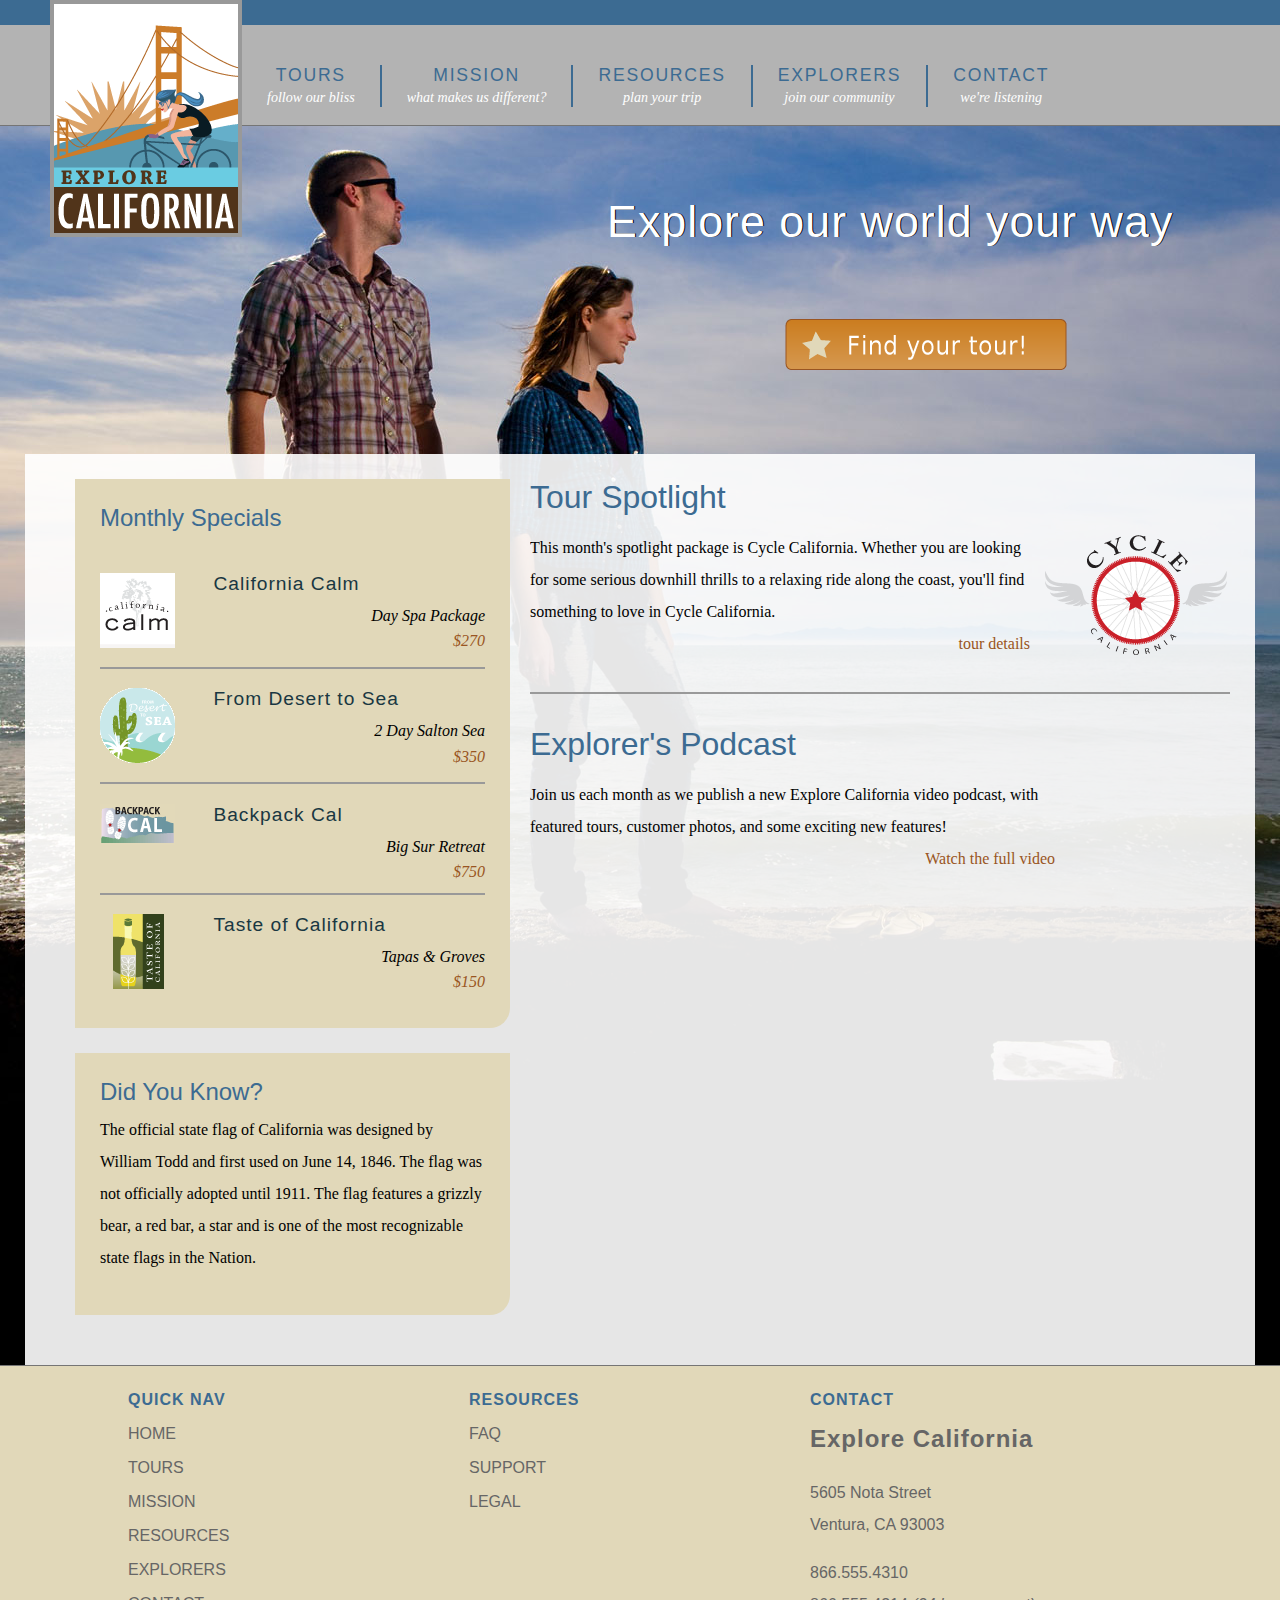
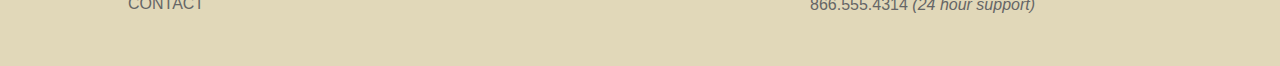
<file: index.html>
<!doctype html>
<html lang="en">
  <head>
    <meta charset="utf-8">
    <title>Explore All You Need To Know About California</title>
    <link href="assets/stylesheets/main.css" rel="stylesheet" type="text/css" media="all">
    <script src="assets/javascripts/jquery-3.4.0.min.js"></script>
    <script src="assets/javascripts/menus.js"></script>
  </head>
  <body id="home">
    <div id="wrapper">

      <div id="mainHeader">
        <a href="index.html" title="home" class="logo">
          <div id="logo">
            <h1>Explore California</h1>
          </div>
        </a>
        <div id="siteNav">
          <h1>Where do you want to go?</h1>
          <ul>
            <li><a href="tours.html" title="Our tours">Tours <br /><span class="tagline">follow our bliss</span></a>
              <ul>
                <li><a href="tours.html" title="Our tours">All Tours</a></li>
                <li><a href="tours.html" title="find tours">Tours by Activity</a></li>
                <li><a href="tours.html" title="find tours">Tours by Region</a></li>
                <li><a href="tours.html" title="find tours">Tour Finder</a></li>
              </ul>
            </li>
            <li><a href="mission.html" title="What we believe">Mission <br /><span class="tagline">what makes us different?</span></a></li>
            <li><a href="resources.html" title="planning resources">Resources <br /><span class="tagline">plan your trip</span></a>
              <ul>
                <li><a href="resources/faq.html" title="Got questions?">Tour FAQs</a></li>
                <li><a href="resources/additional_resources.html" title="additional resources">Tour Information</a></li>
                <li><a href="resources/terms.html" title="terms and conditions">Site Terms</a></li>
              </ul>
            </li>
            <li><a href="explorers.html" title="Our community">Explorers <br /><span class="tagline">join our community</span></a>
              <ul>
                <li><a href="explorers/join.html" title="join our community">Join the Explorers</a></li>
                <li><a href="blog/index.html" title="read our blog!">Read our Blog</a></li>
                <li><a href="explorers/gallery.html" title="contributor photos">Tour Photos</a></li>
                <li><a href="explorers/video.html" title="check out our podcast">Video podcast</a></li>
              </ul>
            </li>
            <li><a href="contact.html" title="contact us">Contact <br /><span class="tagline">we're listening</span></a>
              <ul>
                <li><a href="support.html" title="need help?">Support</a></li>
              </ul>
            </li>
          </ul>
        </div>
      </div>

      <div id="actionCall">
        <h1>Explore our world your way</h1>
        <a href="tours.html" title="Find your tour!"><h2>Find your tour</h2></a>
      </div>

      <div id="contentWrapper">
        <div id="mainContent">
          <div id="mainArticle"> 
            <h1>Tour Spotlight</h1>
            <p class="spotlight">This month's spotlight package is Cycle California. Whether you are looking for some serious downhill thrills to a relaxing ride along the coast, you'll find something to love in Cycle California.<br /> <span class="accent"><a href="tours_cycle.html" title="Cycle California">tour details</a></span></p>
            
            <h1>Explorer's Podcast</h1>
            <p class="videoText">Join us each month as we publish a new Explore California video podcast, with featured tours, customer photos, and some exciting new features!<span class="accent"><a href="explorers/video.html" title="Video Podcast">Watch the full video</a></span></p>
          </div>
        </div>
        
        <div id="secondaryContent">
          <div id="specials" class="callOut">
            <h1>Monthly Specials</h1>
            <h2 class="top"><img src="assets/images/calm_bug.gif" alt="California Calm" width="75" height="75" />California Calm</h2>
            <p>Day Spa Package <br />
              <a href="tours/tour_detail_cycle.html">$270</a></p>
            <h2><img src="assets/images/desert_bug.gif" alt="From desert to sea" width="75" height="75" />From Desert to Sea</h2>
            <p>2 Day Salton Sea <br />
              <a href="tours/tour_detail_cycle.html">$350</a></p>
            <h2><img src="assets/images/backpack_bug.gif" alt="Backpack Cal" width="75" height="41" />Backpack Cal</h2>
            <p>Big Sur Retreat <br />
              <a href="tours/tour_detail_cycle.html">$750</a></p>
            <h2><img src="assets/images/taste_bug.gif" alt="Taste of California" width="75" height="75" />Taste of California</h2>
            <p>Tapas &amp; Groves <br />
              <a href="tours/tour_detail_taste.html">$150</a></p>
          </div>
        
          <div id="trivia" class="callOut">
            <h1>Did You Know?</h1>
            <p>The official state flag of California was designed by William Todd and first used on June 14, 1846. The flag was not officially adopted until 1911. The flag features a grizzly bear, a red bar, a star and is one of the most recognizable state flags in the Nation.</p>
          </div>
        </div>
      </div>
  
      <div id="pageFooter">
        <div id="quickLinks">
          <h1>Quick Nav</h1>
          <ul id="quickNav">
            <li><a href="index.html" title="Our home page">Home</a></li>
            <li><a href="tours.html" title="Explore our tours">Tours</a></li>
            <li><a href="mission.html" title="What we think">Mission</a></li>
            <li><a href="resources.html" title="Guidance and planning">Resources</a></li>
            <li><a href="explorers.html" title="Join our community">Explorers</a></li>
            <li><a href="contact.html" title="Contact and support">Contact</a></li>
          </ul>
        </div>
        <div id="footerResources">
          <h1>Resources</h1>
          <ul id="quickNav">
            <li><a href="resources/faq.html" title="Our home page">FAQ</a></li>
            <li><a href="support.html" title="Need help?">Support</a></li>
            <li><a href="resources/legal.html" title="The fine print">Legal</a></li>
          </ul>
        </div>
        <div id="companyInfo">
          <h1>Contact</h1>
          <h2>Explore California</h2>
          <p>5605 Nota Street<br />
            Ventura, CA 93003</p>
          <p>866.555.4310<br />866.555.4314 <em>(24 hour support)</em></p>
        </div>
      </div>
    </div>
  </body>
</html>
</file>
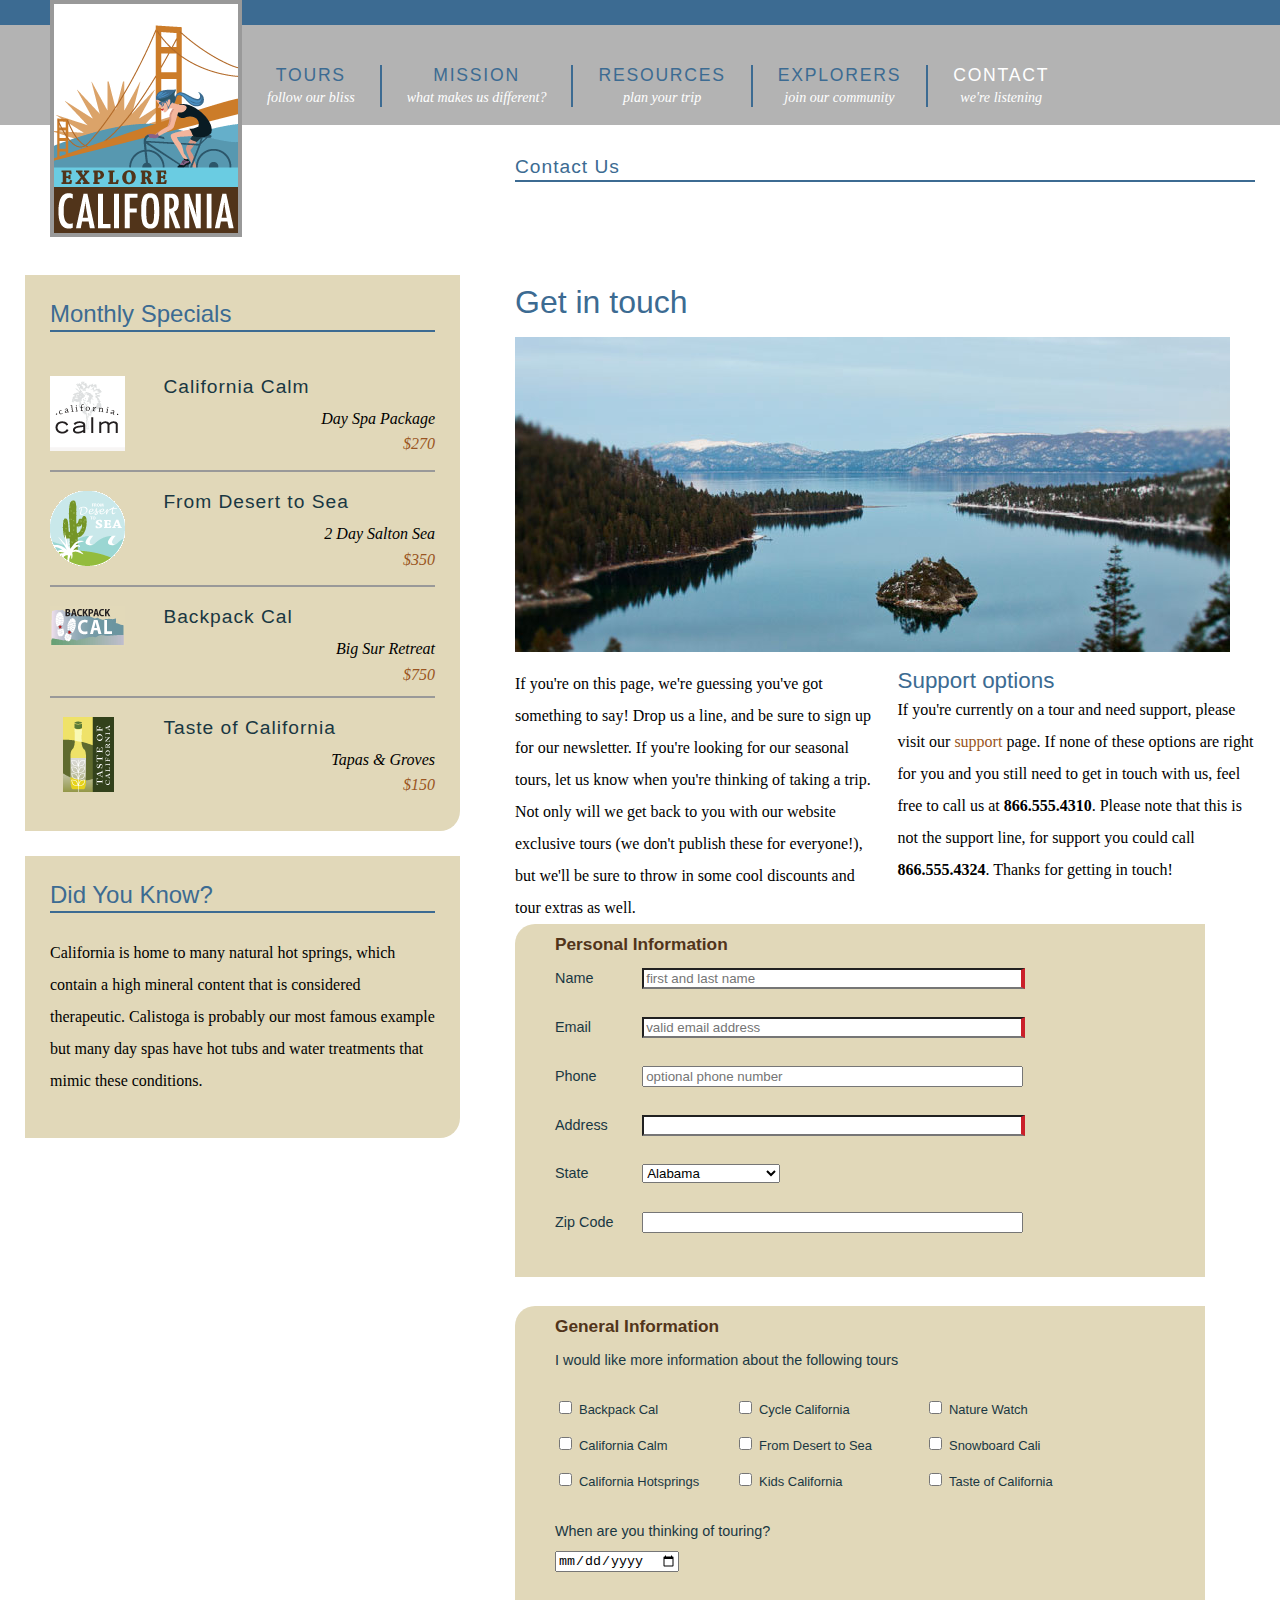
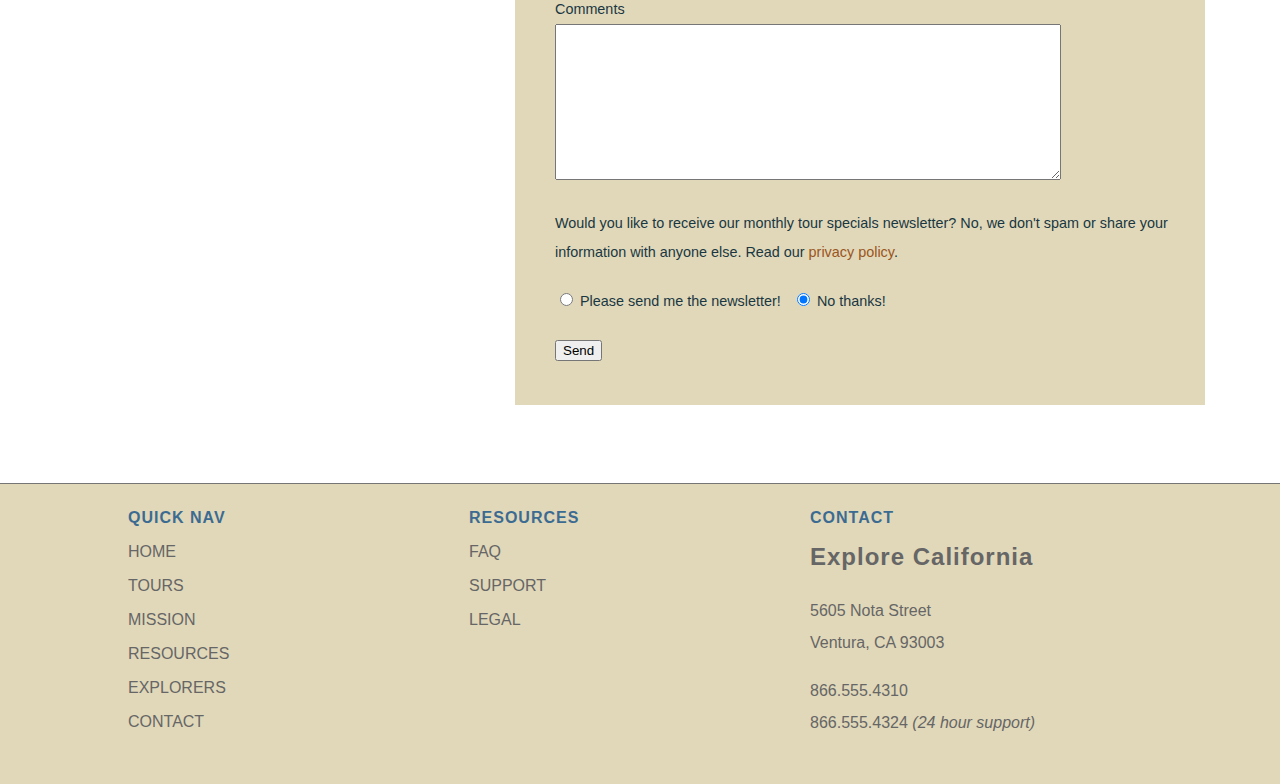
<file: contact.html>
<!doctype html>
<html lang="en">
  <head>
    <meta charset="utf-8">
    <title>Explore California: Contact Us</title>
    <link href="assets/stylesheets/main.css" rel="stylesheet" type="text/css" media="all">
    <script src="assets/javascripts/jquery-3.4.0.min.js"></script>
    <script src="assets/javascripts/menus.js"></script>
  </head>
  <body>
    <div id="wrapper">

      <div id="mainHeader">
        <a href="index.html" title="home" class="logo">
          <div id="logo">
            <h1>Explore California</h1>
          </div>
        </a>
        <div id="siteNav">
          <h1>Where do you want to go?</h1>
          <ul>
            <li><a href="tours.html" title="Our tours">Tours <br /><span class="tagline">follow our bliss</span></a>
              <ul>
                <li><a href="tours.html" title="Our tours">All Tours</a></li>
                <li><a href="tours.html" title="find tours">Tours by Activity</a></li>
                <li><a href="tours.html" title="find tours">Tours by Region</a></li>
                <li><a href="tours.html" title="find tours">Tour Finder</a></li>
              </ul>
            </li>
            <li><a href="mission.html" title="What we believe">Mission <br /><span class="tagline">what makes us different?</span></a></li>
            <li><a href="resources.html" title="planning resources">Resources <br /><span class="tagline">plan your trip</span></a>
              <ul>
                <li><a href="resources/faq.html" title="Got questions?">Tour FAQs</a></li>
                <li><a href="resources/additional_resources.html" title="additional resources">Tour Information</a></li>
                <li><a href="resources/terms.html" title="terms and conditions">Site Terms</a></li>
              </ul>
            </li>
            <li><a href="explorers.html" title="Our community">Explorers <br /><span class="tagline">join our community</span></a>
              <ul>
                <li><a href="explorers/join.html" title="join our community">Join the Explorers</a></li>
                <li><a href="blog/index.html" title="read our blog!">Read our Blog</a></li>
                <li><a href="explorers/gallery.html" title="contributor photos">Tour Photos</a></li>
                <li><a href="explorers/video.html" title="check out our podcast">Video podcast</a></li>
              </ul>
            </li>
            <li><a href="contact.html" title="contact us" class="current">Contact <br /><span class="tagline">we're listening</span></a>
              <ul>
                <li><a href="support.html" title="need help?">Support</a></li>
              </ul>
            </li>
          </ul>
        </div>
      </div>
  
      <div id="mainContent">
        <div id="contentHeader" class="hasCrumbs">
          <h1>Contact Us</h1>
          <div id="subLinks">
            <ul>
              <li><a href="support.html" title="need help?">Support</a></li>
            </ul>
          </div>
        </div>
  
        <div id="mainArticle">
          <h1>Get in touch</h1>
          <img src="assets/images/emerald_bay.jpg" alt="Beautiful Lake Tahoe" class="articleImage" />
          <div class="multiCol">
            <p>If you're on this page, we're guessing you've got something to say! Drop us a line, and be sure to sign up for our newsletter. If you're looking for our seasonal tours,  let us know when you're thinking of taking a trip. Not only will we get back to you with our website exclusive tours (we don't publish these for everyone!), but we'll be sure to throw in some cool discounts and tour extras as well.</p>
   
            <h2>Support options</h2>
            <p>If you're currently on a tour and need support, please visit our <a href="support.html">support</a> page. If none of these options are right for you and you still need to get in touch with us, feel free to call us at<span class="phone"> <strong>866.555.4310</strong>. Please note that this is not the support line, for support you could call </span><strong>866.555.4324</strong>. Thanks for getting in touch!</p>
          </div>
   
          <form id="frmContact" name="frmContact" method="post" action="contact_process.html">
            <fieldset id="personalInfo">
              <legend><strong>Personal Information</strong></legend>
              <p>
                <label for="name">Name</label>
                <input name="name" type="text" class="text" id="name" tabindex="100" placeholder="first and last name" required>
              </p>
              <p>
                <label for="email">Email</label>
                <input name="email" type="email" class="text" id="email" tabindex="110" placeholder="valid email address"  required>
              </p>
              <p>
                <label for="phone">Phone</label>
                <input name="phone" type="tel" class="text" id="phone" tabindex="130" placeholder="optional phone number">
              </p>
              <p>
                <label for="address">Address</label>
                <input name="address" type="text" class="text" id="address" tabindex="140" required>
              </p>
              <p>
                <label for="state">State</label>
                <select name="state" id="state" tabindex="150">
                  <option value="AL">Alabama</option>
                  <option value="AK">Alaska</option>
                  <option value="AZ">Arizona</option>
                  <option value="AR">Arkansas</option>
                  <option value="CA">California</option>
                  <option value="CO">Colorado</option>
                  <option value="CT">Connecticut</option>
                  <option value="DE">Delaware</option>
                  <option value="DC">District of Columbia</option>
                  <option value="FL">Florida</option>
                  <option value="GA">Georgia</option>
                  <option value="HI">Hawaii</option>
                  <option value="ID">Idaho</option>
                  <option value="IL">Illinois</option>
                  <option value="IN">Indiana</option>
                  <option value="IA">Iowa</option>
                  <option value="KA">Kansas</option>
                  <option value="KY">Kentucky</option>
                  <option value="LA">Louisiana</option>
                  <option value="ME">Maine</option>
                  <option value="MD">Maryland</option>
                  <option value="MA">Massachusetts</option>
                  <option value="MI">Michigan</option>
                  <option value="MN">Minnesota</option>
                  <option value="MO">Missouri</option>
                  <option value="MT">Montana</option>
                  <option value="NE">Nebraska</option>
                  <option value="NV">Nevada</option>
                  <option value="NH">New Hampshire</option>
                  <option value="NJ">New Jersey</option>
                  <option value="NM">New Mexico</option>
                  <option value="NY">New York</option>
                  <option value="NC">North Carolina</option>
                  <option value="ND">North Dakota</option>
                  <option value="OH">Ohio</option>
                  <option value="OK">Oklahoma</option>
                  <option value="OR">Oregon</option>
                  <option value="PA">Pennsylvania</option>
                  <option value="RI">Rhode Island</option>
                  <option value="SC">South Carolina</option>
                  <option value="SD">South Dakota</option>
                  <option value="TN">Tennessee</option>
                  <option value="TX">Texas</option>
                  <option value="UT">Utah</option>
                  <option value="VT">Vermont</option>
                  <option value="VA">Virginia</option>
                  <option value="WA">Washington</option>
                  <option value="WV">West Virginia</option>
                  <option value="WI">Wisconsin</option>
                  <option value="WY">Wyoming</option>
                </select>
              </p>
              <p>
                <label for="zip">Zip Code</label>
                <input name="zip" type="text" class="text" id="zip" tabindex="160">
              </p>
            </fieldset>

            <fieldset id="generalInfo">
              <legend><strong>General Information</strong></legend>
              <p>I would like more information about the following tours</p>
              <div class="col1">
                <p>
                  <input type="checkbox" name="backpack" id="backpack" tabindex="170">
                  <label for="backpack">Backpack Cal</label>
                </p>
                <p>
                  <input type="checkbox" name="calm" id="calm" tabindex="180">
                  <label for="calm">California Calm</label>
                </p>
                <p>
                  <input type="checkbox" name="hotsprings" id="hotsprings" tabindex="190">
                  <label for="hotsprings">California Hotsprings</label>
                </p>
              </div>
              <div class="col2">
                <p>
                  <input type="checkbox" name="cycle" id="cycle" tabindex="210">
                  <label for="cycle">Cycle California</label>
                </p>
                <p>
                  <input type="checkbox" name="desert" id="desert" tabindex="220">
                  <label for="desert">From Desert to Sea</label>
                </p>
                <p>
                  <input type="checkbox" name="kids" id="kids" tabindex="230">
                  <label for="kids">Kids California</label>
                </p>
              </div>
              <div class="col3">
                <p>
                  <input type="checkbox" name="nature" id="nature" tabindex="240">
                  <label for="nature">Nature Watch</label>
                </p>
                <p>
                  <input type="checkbox" name="snowboard" id="snowboard" tabindex="270">
                  <label for="snowboard">Snowboard Cali</label>
                </p>
                <p>
                  <input type="checkbox" name="taste" id="taste" tabindex="260">
                  <label for="taste">Taste of California</label>
                </p>
              </div>
              <p class="clear">
                <label for="tripDate" class="inline">When are you thinking of touring?</label><br />
                <input type="date" name="tripDate" id="tripDate" tabindex="265">
              </p>
              <p class="clear">
                <label for="comments">Comments</label><br />
                <textarea name="comments2" id="comments" cols="45" rows="5" tabindex="270"></textarea>
              </p>
              <p>Would you like to receive our monthly tour specials newsletter? No, we don't spam or share your information with anyone else. Read our <a href="privacy.html">privacy policy</a>.</p>
              <p>
                <input type="radio" name="newsletter" id="newsletter_yes" value="yes" tabindex="280">
                <label for="newsletter_yes" class="inline break">Please send me the newsletter!</label>
                <input type="radio" name="newsletter" id="newsletter_no" value="no" tabindex="290" checked>
                <label for="newsletter_no" class="inline">No thanks!</label>
              </p>
              <p>
                <input type="submit" name="submit2" id="submit2" value="Send" tabindex="300">
              </p>
            </fieldset>
          </form>

        </div>
      </div>

      <div id="secondaryContent">
        <div id="specials" class="callOut">
          <h1>Monthly Specials</h1>
          <h2 class="top"><img src="assets/images/calm_bug.gif" alt="California Calm" width="75" height="75" />California Calm</h2>
          <p>Day Spa Package <br />
            <a href="tours/tour_detail_cycle.html">$270</a></p>
          <h2><img src="assets/images/desert_bug.gif" alt="From desert to sea" width="75" height="75" />From Desert to Sea</h2>
          <p>2 Day Salton Sea <br />
            <a href="tours/tour_detail_cycle.html">$350</a></p>
          <h2><img src="assets/images/backpack_bug.gif" alt="Backpack Cal" width="75" height="41" />Backpack Cal</h2>
          <p>Big Sur Retreat <br />
            <a href="tours/tour_detail_cycle.html">$750</a></p>
          <h2><img src="assets/images/taste_bug.gif" alt="Taste of California" width="75" height="75" />Taste of California</h2>
          <p>Tapas &amp; Groves <br />
            <a href="tours/tour_detail_taste.html">$150</a></p>
        </div>
        <div id="trivia" class="callOut">
          <h1>Did You Know?</h1>
          <p>California is home to many natural hot springs, which contain a high mineral content that is considered therapeutic. Calistoga is probably our most famous example but many day spas have hot tubs and water treatments that mimic these conditions.</p>
        </div>
      </div>
  
      <div id="pageFooter">
        <div id="quickLinks">
          <h1>Quick Nav</h1>
          <ul id="quickNav">
            <li><a href="index.html" title="Our home page">Home</a></li>
            <li><a href="tours.html" title="Explore our tours">Tours</a></li>
            <li><a href="mission.html" title="What we think">Mission</a></li>
            <li><a href="resources.html" title="Guidance and planning">Resources</a></li>
            <li><a href="explorers.html" title="Join our community">Explorers</a></li>
            <li><a href="contact.html" title="Contact and support">Contact</a></li>
          </ul>
        </div>
        <div id="footerResources">
          <h1>Resources</h1>
          <ul id="quickNav">
            <li><a href="resources/faq.html" title="Our home page">FAQ</a></li>
            <li><a href="support.html" title="Need help?">Support</a></li>
            <li><a href="resources/legal.html" title="The fine print">Legal</a></li>
          </ul>
        </div>
        <div id="companyInfo">
          <h1>Contact</h1>
          <h2>Explore California</h2>
          <p>5605 Nota Street<br />
            Ventura, CA 93003</p>
          <p>866.555.4310<br />866.555.4324 <em>(24 hour support)</em></p>
        </div>
      </div>
    </div>
  </body>
</html>
</file>
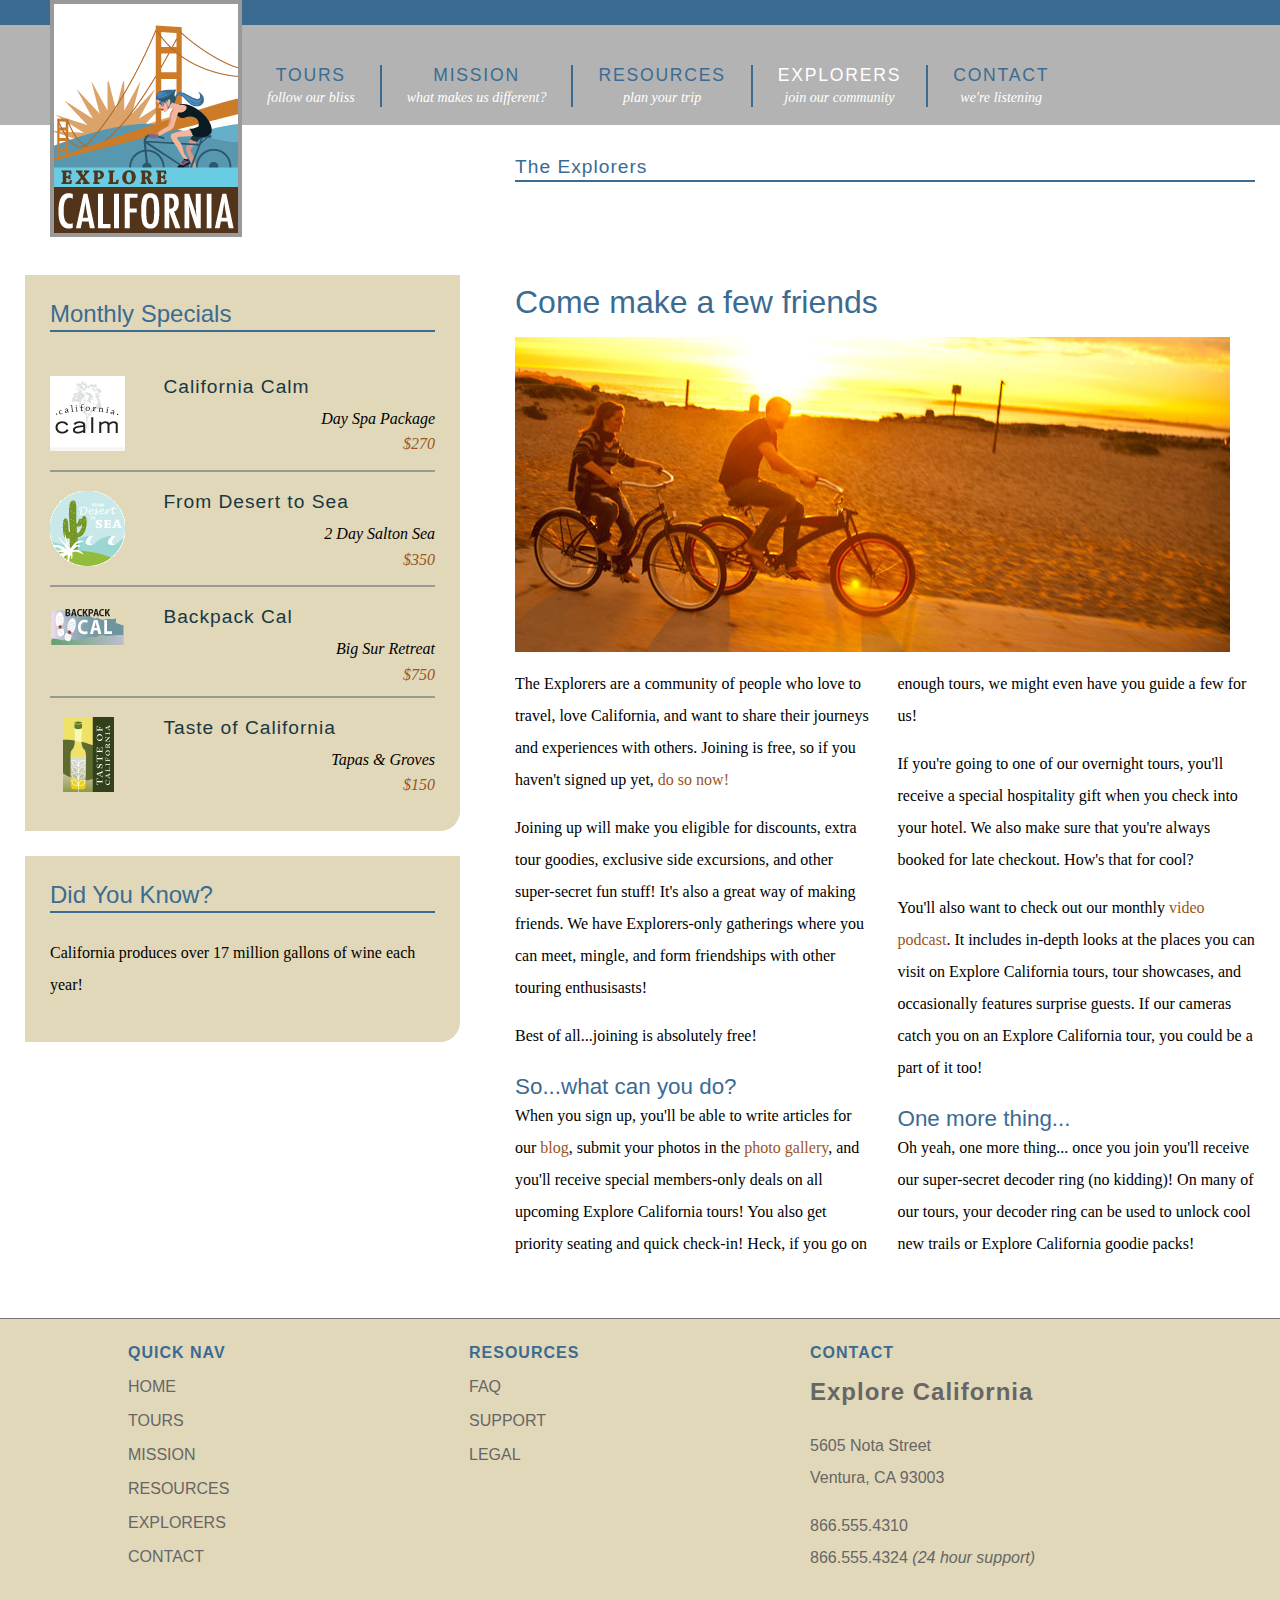
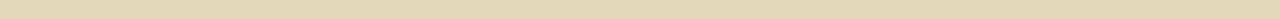
<file: explorers.html>
<!doctype html>
<html lang="en">
  <head>
  	<meta charset="utf-8">
    <title>Explore California: Explorers</title>
    <link href="assets/stylesheets/main.css" rel="stylesheet" type="text/css" media="all">
    <script src="assets/javascripts/jquery-3.4.0.min.js"></script>
    <script src="assets/javascripts/menus.js"></script>
  </head>
  <body>
    <div id="wrapper">
      <div id="mainHeader">
        <a href="index.html" title="home" class="logo">
          <div id="logo">
            <h1>Explore California</h1>
          </div>
        </a>
        <div id="siteNav">
          <h1>Where do you want to go?</h1>
          <ul>
            <li><a href="tours.html" title="Our tours">Tours <br /><span class="tagline">follow our bliss</span></a>
              <ul>
                <li><a href="tours.html" title="Our tours">All Tours</a></li>
                <li><a href="tours.html" title="find tours">Tours by Activity</a></li>
                <li><a href="tours.html" title="find tours">Tours by Region</a></li>
                <li><a href="tours.html" title="find tours">Tour Finder</a></li>
              </ul>
            </li>
            <li><a href="mission.html" title="What we believe">Mission <br /><span class="tagline">what makes us different?</span></a></li>
            <li><a href="resources.html" title="planning resources">Resources <br /><span class="tagline">plan your trip</span></a>
              <ul>
                <li><a href="resources/faq.html" title="Got questions?">Tour FAQs</a></li>
                <li><a href="resources/additional_resources.html" title="additional resources">Tour Information</a></li>
                <li><a href="resources/terms.html" title="terms and conditions">Site Terms</a></li>
              </ul>
            </li>
            <li><a href="explorers.html" title="Our community" class="current">Explorers <br /><span class="tagline">join our community</span></a>
              <ul>
                <li><a href="explorers/join.html" title="join our community">Join the Explorers</a></li>
                <li><a href="blog/index.html" title="read our blog!">Read our Blog</a></li>
                <li><a href="explorers/gallery.html" title="contributor photos">Tour Photos</a></li>
                <li><a href="explorers/video.html" title="check out our podcast">Video podcast</a></li>
              </ul>
            </li>
            <li><a href="contact.html" title="contact us">Contact <br /><span class="tagline">we're listening</span></a>
              <ul>
                <li><a href="support.html" title="need help?">Support</a></li>
              </ul>
            </li>
          </ul>
        </div>
      </div>

      <div id="mainContent">
        <div id="contentHeader" class="hasCrumbs">
          <h1>The Explorers</h1>
          <div id="subLinks">
            <ul>
              <li><a href="explorers/join.html" title="join our community">Join the Explorers</a></li>
              <li><a href="blog/index.html" title="read our blog!"> Blog</a></li>
              <li><a href="explorers/gallery.html" title="contributor photos">Tour Photos</a></li>
              <li><a href="explorers/video.html" title="check out our podcast">Video podcast</a></li>
            </ul>
          </div>
        </div>
        <div id="mainArticle">
          <h1>Come make a few friends</h1>
          <img src="assets/images/bikes.jpg" alt="Come join us!" class="articleImage" />
          <div class="multiCol">
            <p>The Explorers are a community of people who love to travel, love California, and want to share their journeys and experiences with others. Joining is free, so if you haven't signed up yet, <a href="explorers/join.html">do so now!</a></p>
            <p>Joining up will make you eligible for discounts, extra tour goodies, exclusive side excursions, and other super-secret fun stuff! It's also a great way of making friends. We have Explorers-only gatherings where you can meet, mingle, and form friendships with other touring enthusisasts!</p>
            <p>Best of all...joining is absolutely free!</p>
          
            <h2>So...what can you do?</h2>
            <p>When you sign up, you'll be able to write articles for our <a href="http://www.explorecalifornia.org/blog">blog</a>, submit your photos in the <a href="explorers/gallery.html">photo gallery</a>, and you'll receive special members-only deals on all upcoming Explore California tours! You also get priority seating and quick check-in! Heck, if you go on enough tours, we might even have you guide a few for us!</p>
            <p>If you're going to one of our overnight tours, you'll receive a special hospitality gift when you check into your hotel. We also make sure that you're always booked for late checkout. How's that for cool?</p>
            <p>You'll also want to check out our monthly <a href="explorers/podcast.html">video podcast</a>. It includes in-depth looks at the places you can visit on Explore California tours, tour showcases, and occasionally features surprise guests. If our cameras catch you on an Explore California tour, you could be a part of it too!</p>
          
            <h2>One more thing...</h2>
            <p>Oh yeah, one more thing... once you join you'll receive our super-secret decoder ring (no kidding)! On many of our tours, your decoder ring can be used to unlock cool new trails or Explore California goodie packs!</p>
          </div>
        </div>
      </div>
  
      <div id="secondaryContent">
        <div id="specials" class="callOut">
          <h1>Monthly Specials</h1>
          <h2 class="top"><img src="assets/images/calm_bug.gif" alt="California Calm" width="75" height="75" />California Calm</h2>
          <p>Day Spa Package <br />
            <a href="tours/tour_detail_cycle.html">$270</a></p>
          <h2><img src="assets/images/desert_bug.gif" alt="From desert to sea" width="75" height="75" />From Desert to Sea</h2>
          <p>2 Day Salton Sea <br />
            <a href="tours/tour_detail_cycle.html">$350</a></p>
          <h2><img src="assets/images/backpack_bug.gif" alt="Backpack Cal" width="75" height="41" />Backpack Cal</h2>
          <p>Big Sur Retreat <br />
            <a href="tours/tour_detail_cycle.html">$750</a></p>
          <h2><img src="assets/images/taste_bug.gif" alt="Taste of California" width="75" height="75" />Taste of California</h2>
          <p>Tapas &amp; Groves <br />
            <a href="tours/tour_detail_taste.html">$150</a></p>
        </div>
        <div id="trivia" class="callOut">
          <h1>Did You Know?</h1>
          <p>California produces over 17 million gallons of wine each year!</p>
        </div>
      </div>
  
      <div id="pageFooter">
        <div id="quickLinks">
          <h1>Quick Nav</h1>
          <ul id="quickNav">
            <li><a href="index.html" title="Our home page">Home</a></li>
            <li><a href="tours.html" title="Explore our tours">Tours</a></li>
            <li><a href="mission.html" title="What we think">Mission</a></li>
            <li><a href="resources.html" title="Guidance and planning">Resources</a></li>
            <li><a href="explorers.html" title="Join our community">Explorers</a></li>
            <li><a href="contact.html" title="Contact and support">Contact</a></li>
          </ul>
        </div>
        <div id="footerResources">
          <h1>Resources</h1>
          <ul id="quickNav">
            <li><a href="resources/faq.html" title="Our home page">FAQ</a></li>
            <li><a href="support.html" title="Need help?">Support</a></li>
            <li><a href="resources/legal.html" title="The fine print">Legal</a></li>
          </ul>
        </div>
        <div id="companyInfo">
          <h1>Contact</h1>
          <h2>Explore California</h2>
          <p>5605 Nota Street<br />
            Ventura, CA 93003</p>
          <p>866.555.4310<br />866.555.4324 <em>(24 hour support)</em></p>
        </div>
      </div>
    </div>
  </body>
</html>
</file>
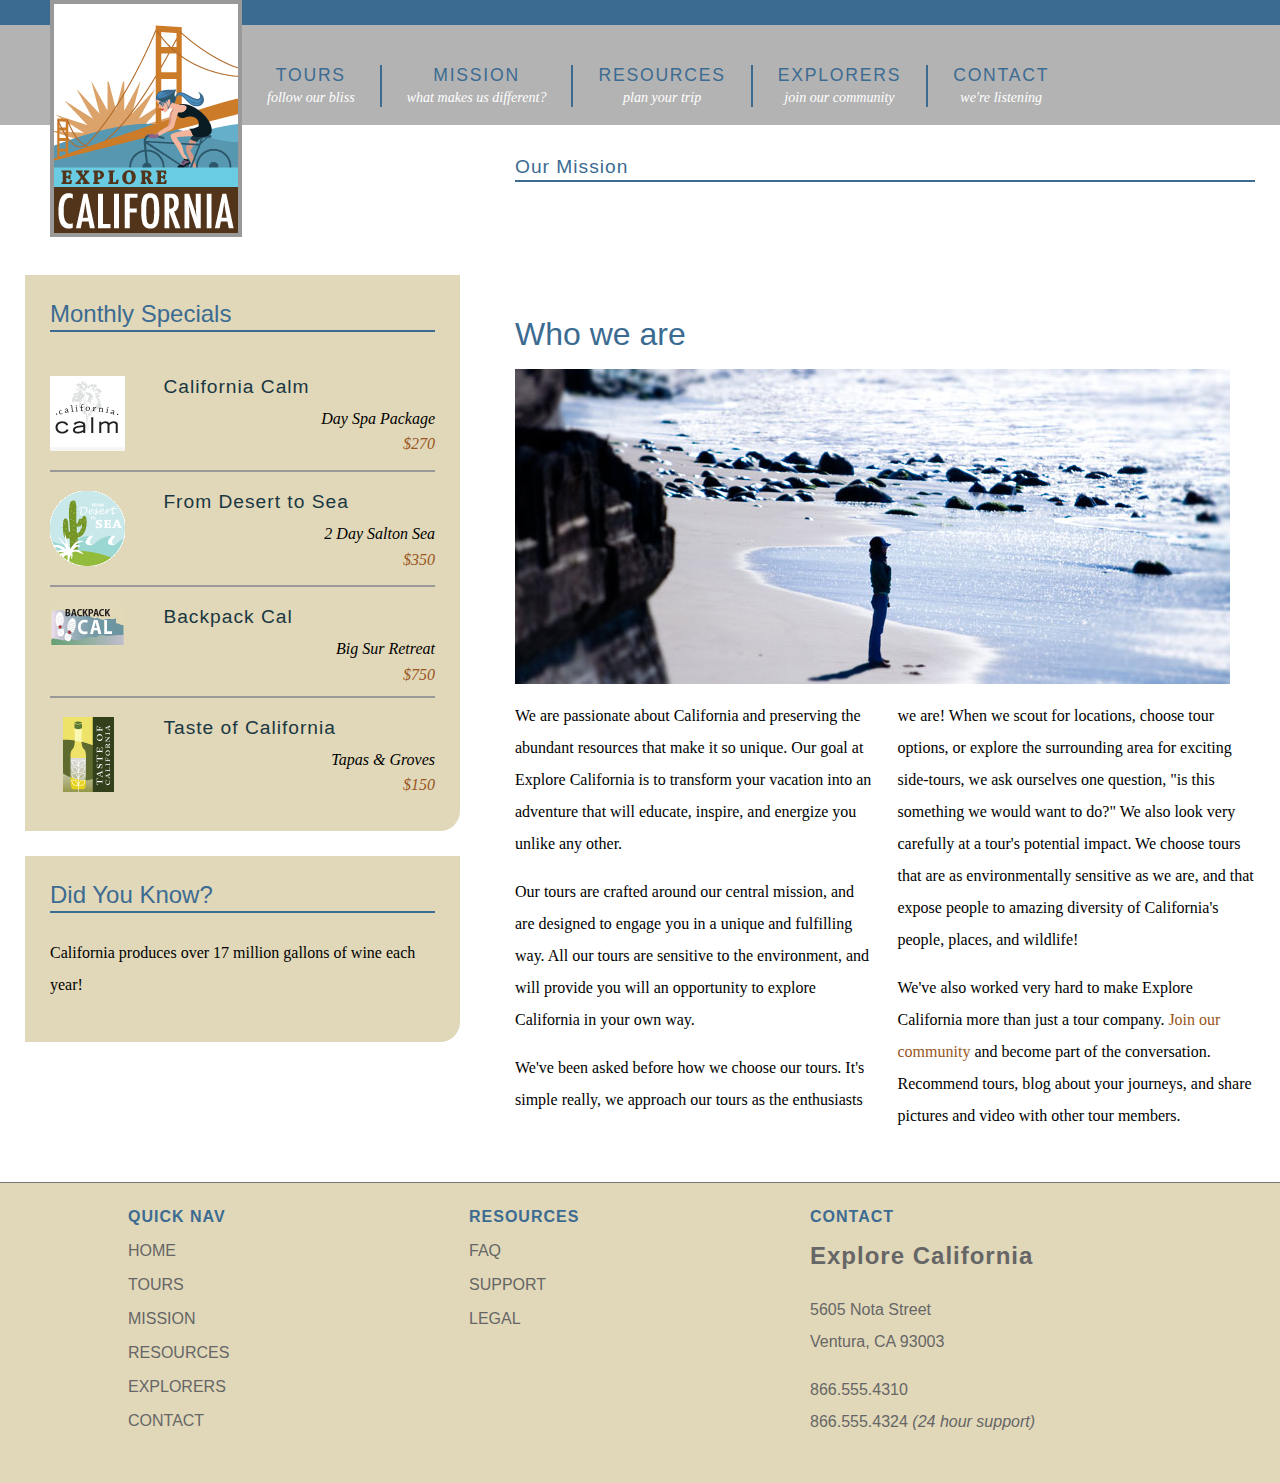
<file: mission.html>
<!doctype html>
<html lang="en">
  <head>
    <meta charset="utf-8">
    <title>Explore California: Mission</title>
    <link href="assets/stylesheets/main.css" rel="stylesheet" type="text/css" media="all">
    <script src="assets/javascripts/jquery-3.4.0.min.js"></script>
    <script src="assets/javascripts/menus.js"></script>
  </head>
  <body>
    <div id="wrapper">

      <div id="mainHeader">
        <a href="index.html" title="home" class="logo">
          <div id="logo">
            <h1>Explore California</h1>
          </div>
        </a>
        <div id="siteNav">
          <h1>Where do you want to go?</h1>
          <ul>
            <li><a href="tours.html" title="Our tours">Tours <br /><span class="tagline">follow our bliss</span></a>
              <ul>
                <li><a href="tours.html" title="Our tours">All Tours</a></li>
                <li><a href="tours.html" title="find tours">Tours by Activity</a></li>
                <li><a href="tours.html" title="find tours">Tours by Region</a></li>
                <li><a href="tours.html" title="find tours">Tour Finder</a></li>
              </ul>
            </li>
            <li><a href="mission.html" title="What we believe">Mission <br /><span class="tagline" class="current">what makes us different?</span></a></li>
            <li><a href="resources.html" title="planning resources">Resources <br /><span class="tagline">plan your trip</span></a>
              <ul>
                <li><a href="resources/faq.html" title="Got questions?">Tour FAQs</a></li>
                <li><a href="resources/additional_resources.html" title="additional resources">Tour Information</a></li>
                <li><a href="resources/terms.html" title="terms and conditions">Site Terms</a></li>
              </ul>
            </li>
            <li><a href="explorers.html" title="Our community">Explorers <br /><span class="tagline">join our community</span></a>
              <ul>
                <li><a href="explorers/join.html" title="join our community">Join the Explorers</a></li>
                <li><a href="blog/index.html" title="read our blog!">Read our Blog</a></li>
                <li><a href="explorers/gallery.html" title="contributor photos">Tour Photos</a></li>
                <li><a href="explorers/video.html" title="check out our podcast">Video podcast</a></li>
              </ul>
            </li>
            <li><a href="contact.html" title="contact us">Contact <br /><span class="tagline">we're listening</span></a>
              <ul>
                <li><a href="support.html" title="need help?">Support</a></li>
              </ul>
            </li>
          </ul>
        </div>
      </div>

      <div id="mainContent">
        <div id="contentHeader">
          <h1>Our Mission</h1>
        </div>
        <div id="mainArticle">
          <h1>Who we are</h1>
          <img src="assets/images/mission_look.jpg" alt="Looking out at the Pacific" class="articleImage" />
          <div class="multiCol">
            <p>We are passionate about California and preserving the abundant resources that make it so unique. Our goal at Explore California is to transform your vacation into an adventure that will educate, inspire, and energize you unlike any other.</p> 
            <p>Our tours are crafted around our central mission, and are designed to engage you in a unique and fulfilling way. All our tours are sensitive to the environment, and will provide you will an opportunity to explore California in your own way.</p>
            <p>We've been asked before how we choose our tours. It's simple really, we approach our tours as the enthusiasts we are! When we scout for locations, choose tour options, or explore the surrounding area for exciting side-tours, we ask ourselves one question, &quot;is this something we would want to do?&quot; We also look very carefully at a tour's potential impact. We choose tours that are as environmentally sensitive as we are, and that expose people to amazing diversity of California's people, places, and wildlife!</p>
            <p>We've also worked very hard to make Explore California more than just a tour company. <a href="explorers/join.html">Join our community</a> and become part of the conversation. Recommend tours, blog about your journeys, and share pictures and video with other tour members.</p>
          </div>
        </div>
      </div>
      
      <div id="secondaryContent">
        <div id="specials" class="callOut">
          <h1>Monthly Specials</h1>
          <h2 class="top"><img src="assets/images/calm_bug.gif" alt="California Calm" width="75" height="75" />California Calm</h2>
          <p>Day Spa Package <br />
            <a href="tours/tour_detail_cycle.html">$270</a></p>
          <h2><img src="assets/images/desert_bug.gif" alt="From desert to sea" width="75" height="75" />From Desert to Sea</h2>
          <p>2 Day Salton Sea <br />
            <a href="tours/tour_detail_cycle.html">$350</a></p>
          <h2><img src="assets/images/backpack_bug.gif" alt="Backpack Cal" width="75" height="41" />Backpack Cal</h2>
          <p>Big Sur Retreat <br />
            <a href="tours/tour_detail_cycle.html">$750</a></p>
          <h2><img src="assets/images/taste_bug.gif" alt="Taste of California" width="75" height="75" />Taste of California</h2>
          <p>Tapas &amp; Groves <br />
            <a href="tours/tour_detail_taste.html">$150</a></p>
        </div>
        <div id="trivia" class="callOut">
          <h1>Did You Know?</h1>
          <p>California produces over 17 million gallons of wine each year!</p>
        </div>
      </div>
      
      <div id="pageFooter">
        <div id="quickLinks">
          <h1>Quick Nav</h1>
          <ul id="quickNav">
            <li><a href="index.html" title="Our home page">Home</a></li>
            <li><a href="tours.html" title="Explore our tours">Tours</a></li>
            <li><a href="mission.html" title="What we think">Mission</a></li>
            <li><a href="resources.html" title="Guidance and planning">Resources</a></li>
            <li><a href="explorers.html" title="Join our community">Explorers</a></li>
            <li><a href="contact.html" title="Contact and support">Contact</a></li>
          </ul>
        </div>
        <div id="footerResources">
          <h1>Resources</h1>
          <ul id="quickNav">
            <li><a href="resources/faq.html" title="Our home page">FAQ</a></li>
            <li><a href="support.html" title="Need help?">Support</a></li>
            <li><a href="resources/legal.html" title="The fine print">Legal</a></li>
          </ul>
        </div>
        <div id="companyInfo">
          <h1>Contact</h1>
          <h2>Explore California</h2>
          <p>5605 Nota Street<br />
            Ventura, CA 93003</p>
          <p>866.555.4310<br />866.555.4324 <em>(24 hour support)</em></p>
        </div>
      </div>
    </div>
  </body>
</html>
</file>
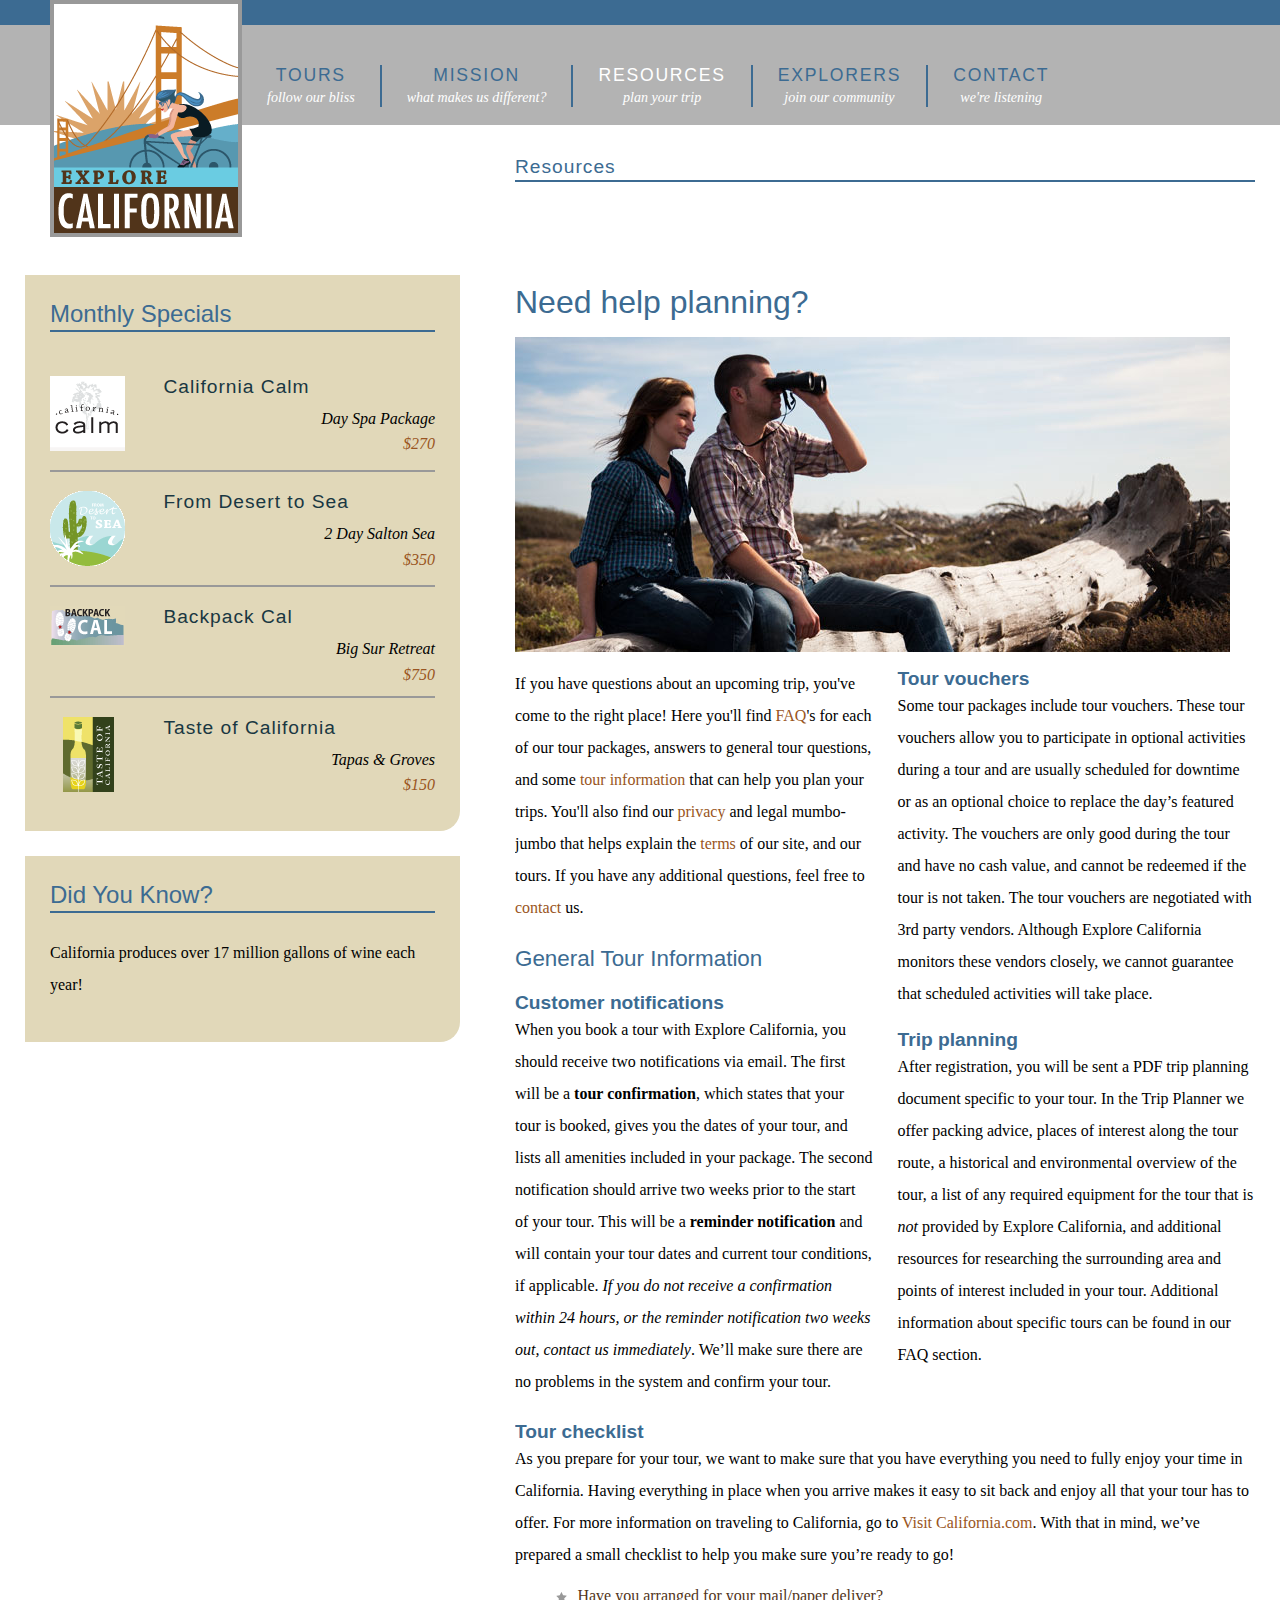
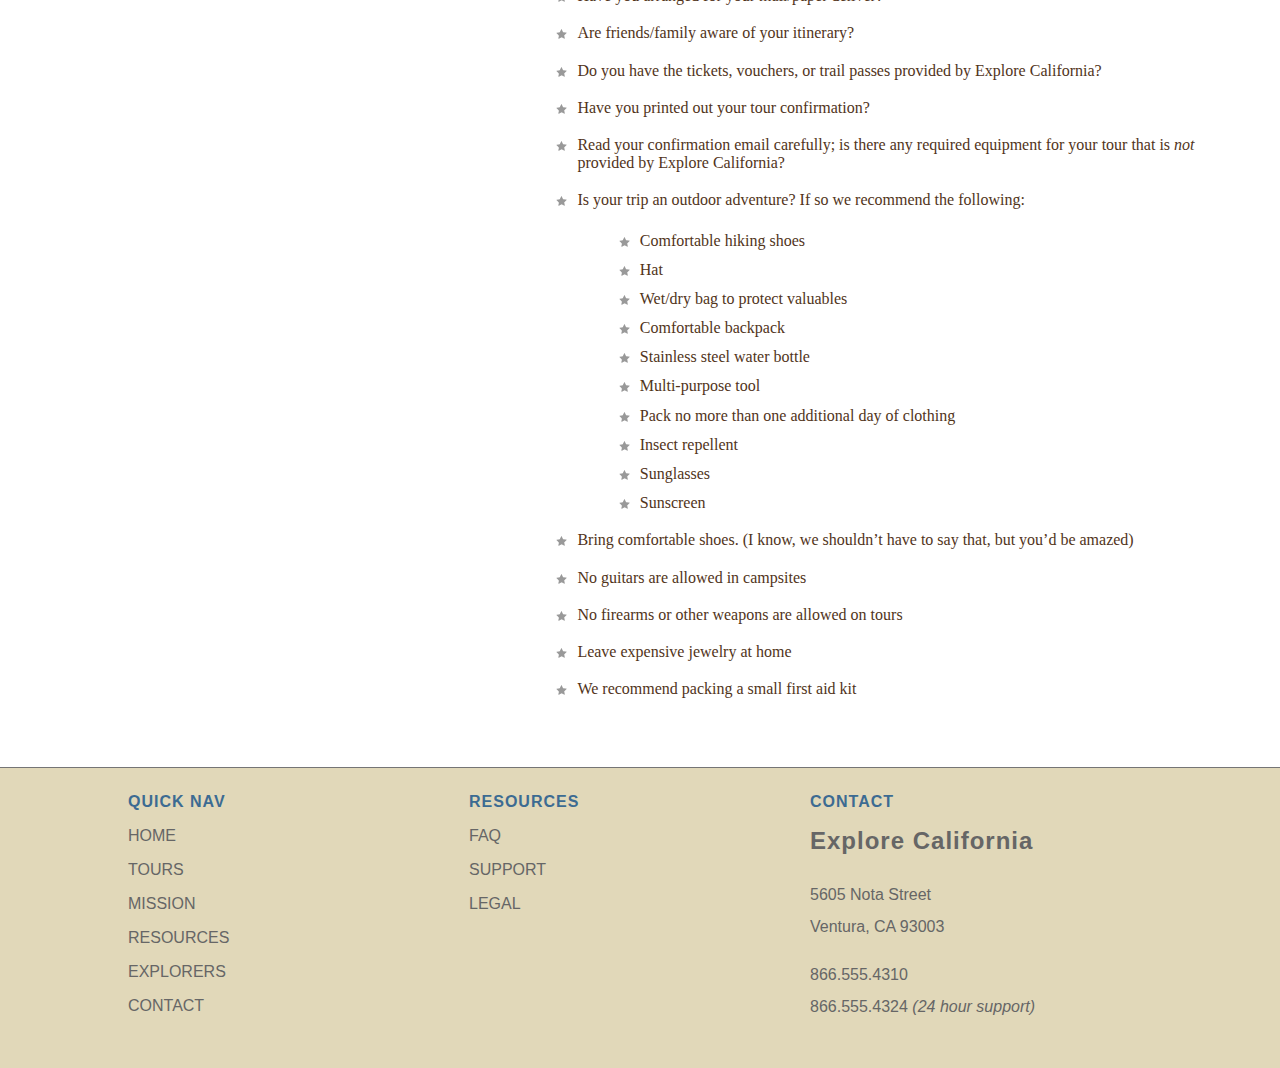
<file: resources.html>
<!doctype html>
<html lang="en">
  <head>
    <meta charset="utf-8">
    <title>Explore California: Resources</title>
    <link href="assets/stylesheets/main.css" rel="stylesheet" type="text/css" media="all">
    <script src="assets/javascripts/jquery-3.4.0.min.js"></script>
    <script src="assets/javascripts/menus.js"></script>
  </head>
  <body>
    <div id="wrapper">

      <div id="mainHeader">
        <a href="index.html" title="home" class="logo">
          <div id="logo">
            <h1>Explore California</h1>
          </div>
        </a>
        <div id="siteNav">
          <h1>Where do you want to go?</h1>
          <ul>
            <li><a href="tours.html" title="Our tours">Tours <br /><span class="tagline">follow our bliss</span></a>
              <ul>
                <li><a href="tours.html" title="Our tours">All Tours</a></li>
                <li><a href="tours.html" title="find tours">Tours by Activity</a></li>
                <li><a href="tours.html" title="find tours">Tours by Region</a></li>
                <li><a href="tours.html" title="find tours">Tour Finder</a></li>
              </ul>
            </li>
            <li><a href="mission.html" title="What we believe">Mission <br /><span class="tagline">what makes us different?</span></a></li>
            <li><a href="resources.html" title="planning resources" class="current">Resources <br /><span class="tagline">plan your trip</span></a>
              <ul>
                <li><a href="resources/faq.html" title="Got questions?">Tour FAQs</a></li>
                <li><a href="resources/additional_resources.html" title="additional resources">Tour Information</a></li>
                <li><a href="resources/terms.html" title="terms and conditions">Site Terms</a></li>
              </ul>
            </li>
            <li><a href="explorers.html" title="Our community">Explorers <br /><span class="tagline">join our community</span></a>
              <ul>
                <li><a href="explorers/join.html" title="join our community">Join the Explorers</a></li>
                <li><a href="blog/index.html" title="read our blog!">Read our Blog</a></li>
                <li><a href="explorers/gallery.html" title="contributor photos">Tour Photos</a></li>
                <li><a href="explorers/video.html" title="check out our podcast">Video podcast</a></li>
              </ul>
            </li>
            <li><a href="contact.html" title="contact us">Contact <br /><span class="tagline">we're listening</span></a>
              <ul>
                <li><a href="support.html" title="need help?">Support</a></li>
              </ul>
            </li>
          </ul>
        </div>
      </div>
  
      <div id="mainContent">
        <div id="contentHeader" class="hasCrumbs">
          <h1>Resources</h1>
          <div id="subLinks">
  		      <ul>
              <li><a href="resources/faq.html" title="Got questions?">Tour FAQs</a></li>
              <li><a href="resources/additional_resources.html" title="additional resources">Tour Information</a></li>
              <li><a href="resources/terms.html" title="terms and conditions">Site Terms</a></li>
            </ul>
          </div>
        </div>
        
        <div id="mainArticle">
          <h1>Need help planning?</h1>
          <img src="assets/images/looking.jpg" alt="Plan your tour" class="articleImage" />
          <div class="multiCol">
            <p>If you have questions about an upcoming trip, you've come to the right place! Here you'll find <a href="resources/faq.html">FAQ</a>'s for each of our tour packages, answers to general tour questions, and some <a href="resources/links.html">tour information</a> that can help you plan your trips. You'll also find our <a href="resources/legal.html">privacy</a> and legal mumbo-jumbo that helps explain the <a href="explorers/join.html">terms</a> of our site, and our tours. If you have any additional questions, feel free to <a href="contact.html">contact</a> us.</p>
            
            <h2>General Tour Information</h2>
   
            <h3>Customer notifications</h3>
            <p>When you book a tour with Explore California, you should receive two notifications via email. The first will be a <strong>tour confirmation</strong>, which states that your tour is booked, gives you the dates of your tour, and lists all amenities included in your package. The second notification should arrive two weeks prior to the start of your tour. This will be a <strong>reminder notification</strong> and will contain your tour dates and current tour conditions, if applicable. <em>If you do not receive a confirmation within 24 hours, or the reminder notification two weeks out, contact us immediately</em>. We’ll make sure there are no problems in the system and confirm your tour.</p>
            
            <h3>Tour vouchers</h3>
            <p>Some tour packages include tour vouchers. These tour vouchers allow you to participate in optional activities during a tour and are usually scheduled for downtime or as an optional choice to replace the day’s featured activity. The vouchers are only good during the tour and have no cash value, and cannot be redeemed if the tour is not taken. The tour vouchers are negotiated with 3rd party vendors. Although Explore California monitors these vendors closely, we cannot guarantee that scheduled activities will take place.</p>
   
            <h3>Trip planning</h3>
            <p>After registration, you will be sent a PDF trip planning document specific to your tour. In the Trip Planner we offer packing advice, places of interest along the tour route, a historical and environmental overview of the tour, a list of any required equipment for the tour that is <em>not</em> provided by Explore California, and additional resources for researching the surrounding area and points of interest included in your tour. Additional information about specific tours can be found in our FAQ section.</p>
          </div>
   
          <h3>Tour checklist</h3>
          <p>As you prepare for your tour, we want to make sure that you have everything you need to fully enjoy your time in California. Having everything in place when you arrive makes it easy to sit back and enjoy all that your tour has to offer. For more information on traveling to California, go to <a href="http://www.visitcalifornia.com" target="_blank">Visit California.com</a>. With that in mind, we’ve prepared a small checklist to help you make sure you’re ready to go!</p>
          <ul>
            <li>Have you arranged for your mail/paper deliver?</li>
            <li>Are friends/family aware of your itinerary?</li>
            <li>Do you have the tickets, vouchers, or trail passes provided by Explore California?</li>
            <li>Have you printed out your tour confirmation?</li>
            <li>Read your confirmation email carefully; is there any required equipment for your tour that is <em>not</em> provided by Explore California?</li>
            <li>Is your trip an outdoor adventure? If so we recommend the following:
              <ul>
                <li>Comfortable hiking shoes</li>
                <li>Hat</li>
                <li>Wet/dry bag to protect valuables</li>
                <li>Comfortable backpack</li>
                <li>Stainless steel water bottle</li>
                <li>Multi-purpose tool</li>
                <li>Pack no more than one additional day of clothing</li>
                <li>Insect repellent</li>
                <li>Sunglasses</li>
                <li>Sunscreen</li>
              </ul>
            </li>
            <li>Bring comfortable shoes. (I know, we shouldn’t have to say that, but you’d be amazed)</li>
            <li>No guitars are allowed in campsites</li>
            <li>No firearms or other weapons are allowed on tours</li>
            <li>Leave expensive jewelry at home</li>
            <li>We recommend packing a small first aid kit</li>
          </ul>
        </div>
      </div>
      
      <div id="secondaryContent">
        <div id="specials" class="callOut">
          <h1>Monthly Specials</h1>
          <h2 class="top"><img src="assets/images/calm_bug.gif" alt="California Calm" width="75" height="75" />California Calm</h2>
          <p>Day Spa Package <br />
            <a href="tours/tour_detail_cycle.html">$270</a></p>
          <h2><img src="assets/images/desert_bug.gif" alt="From desert to sea" width="75" height="75" />From Desert to Sea</h2>
          <p>2 Day Salton Sea <br />
            <a href="tours/tour_detail_cycle.html">$350</a></p>
          <h2><img src="assets/images/backpack_bug.gif" alt="Backpack Cal" width="75" height="41" />Backpack Cal</h2>
          <p>Big Sur Retreat <br />
            <a href="tours/tour_detail_cycle.html">$750</a></p>
          <h2><img src="assets/images/taste_bug.gif" alt="Taste of California" width="75" height="75" />Taste of California</h2>
          <p>Tapas &amp; Groves <br />
            <a href="tours/tour_detail_taste.html">$150</a></p>
        </div>
        <div id="trivia" class="callOut">
          <h1>Did You Know?</h1>
          <p>California produces over 17 million gallons of wine each year!</p>
        </div>
      </div>
      
      <div id="pageFooter">
        <div id="quickLinks">
          <h1>Quick Nav</h1>
          <ul id="quickNav">
            <li><a href="index.html" title="Our home page">Home</a></li>
            <li><a href="tours.html" title="Explore our tours">Tours</a></li>
            <li><a href="mission.html" title="What we think">Mission</a></li>
            <li><a href="resources.html" title="Guidance and planning">Resources</a></li>
            <li><a href="explorers.html" title="Join our community">Explorers</a></li>
            <li><a href="contact.html" title="Contact and support">Contact</a></li>
          </ul>
        </div>
        <div id="footerResources">
          <h1>Resources</h1>
          <ul id="quickNav">
            <li><a href="resources/faq.html" title="Our home page">FAQ</a></li>
            <li><a href="support.html" title="Need help?">Support</a></li>
            <li><a href="resources/legal.html" title="The fine print">Legal</a></li>
          </ul>
        </div>
        <div id="companyInfo">
          <h1>Contact</h1>
          <h2>Explore California</h2>
          <p>5605 Nota Street<br />
            Ventura, CA 93003</p>
          <p>866.555.4310<br />866.555.4324 <em>(24 hour support)</em></p>
        </div>
      </div>
    </div>
  </body>
</html>
</file>
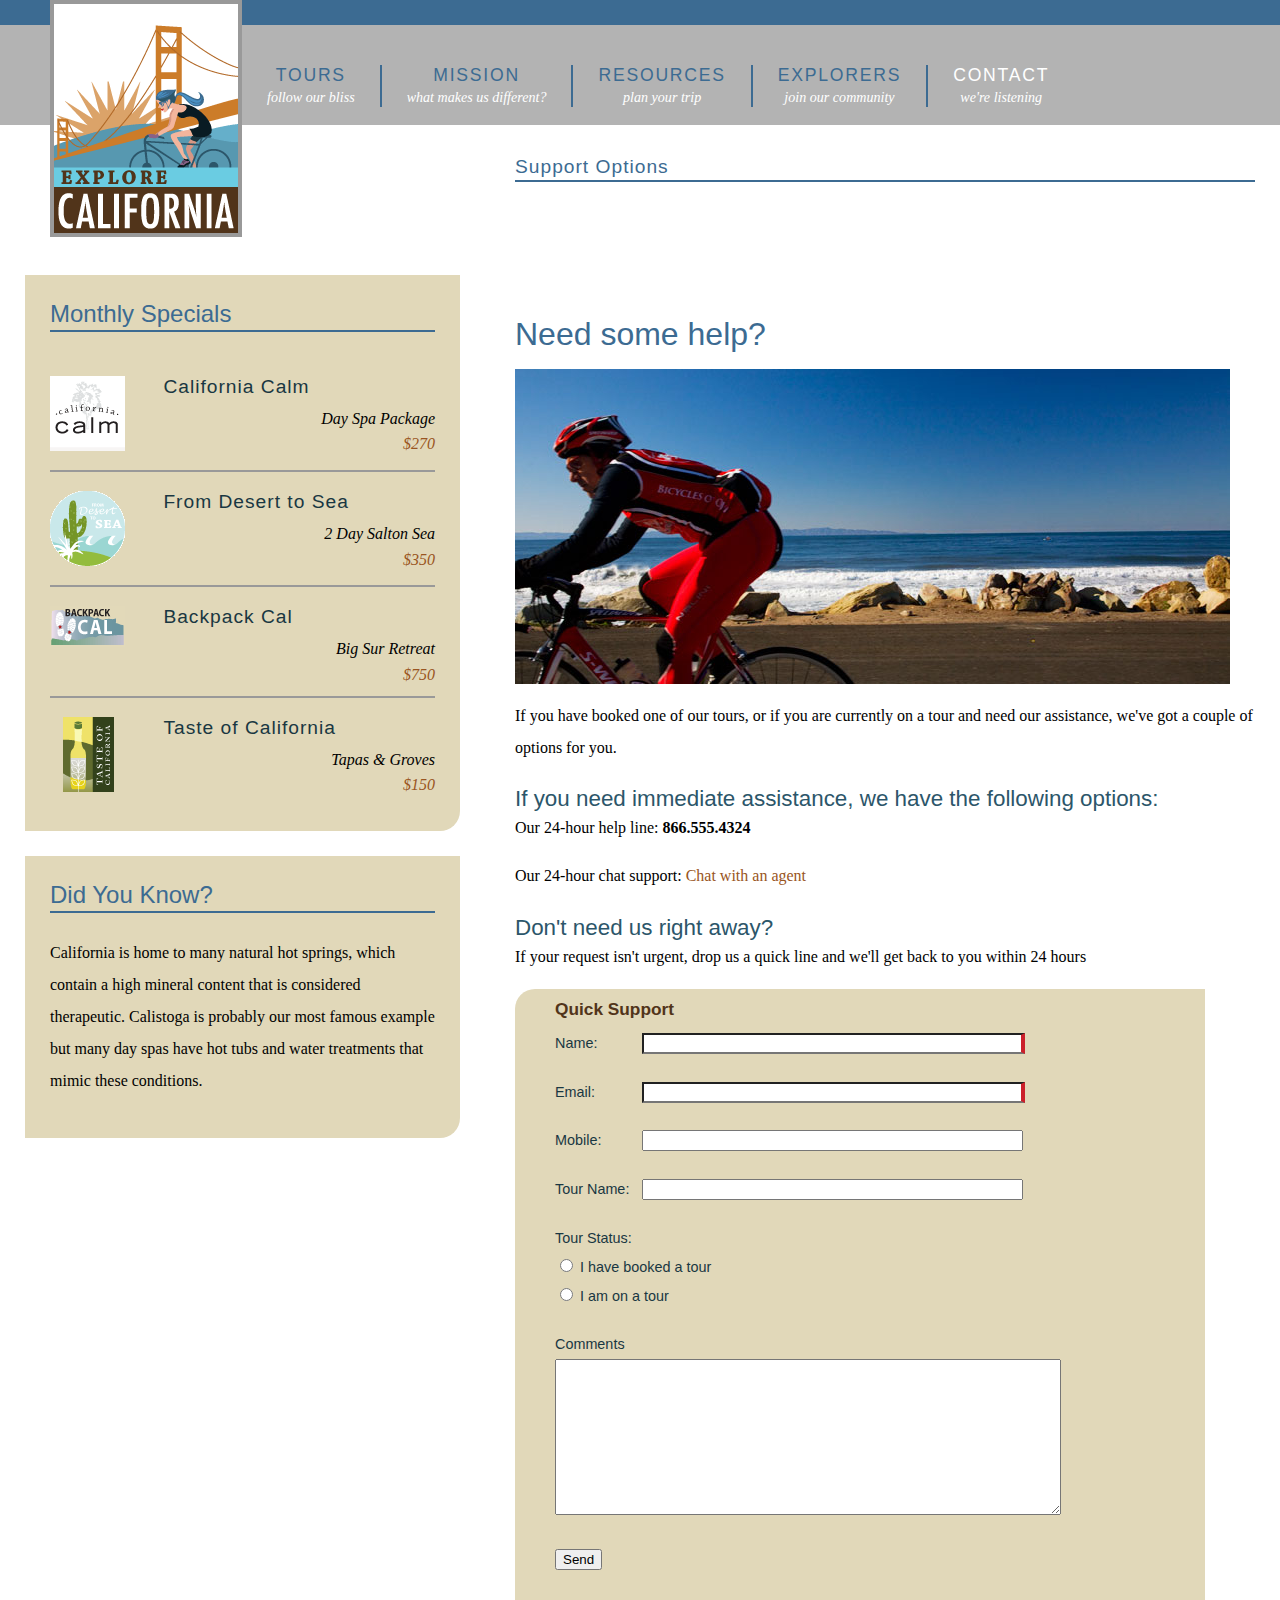
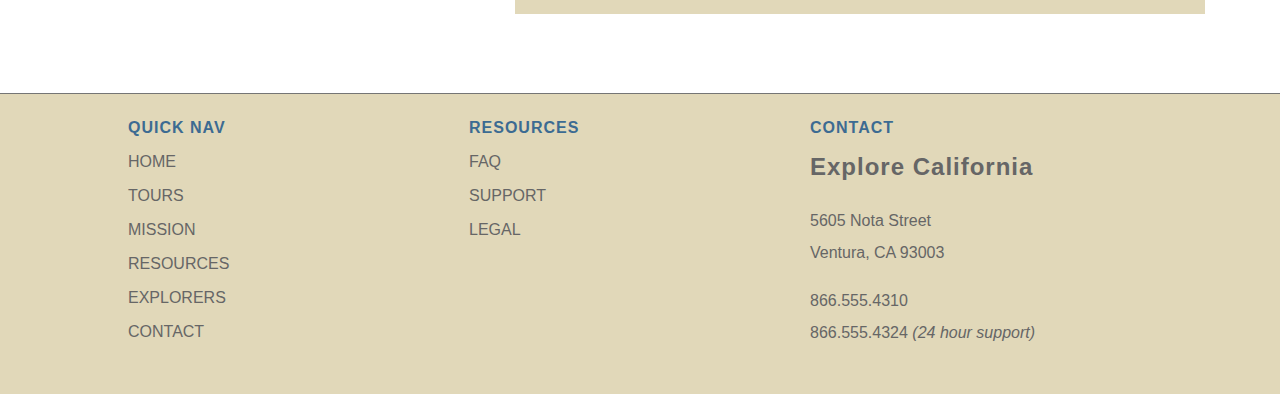
<file: support.html>
<!doctype html>
<html lang="en">
  <head>
    <meta charset="utf-8">
    <title>Explore California: Support</title>
    <link href="assets/stylesheets/main.css" rel="stylesheet" type="text/css" media="all">
    <script src="assets/javascripts/jquery-3.4.0.min.js"></script>
    <script src="assets/javascripts/menus.js"></script>
  </head>
  <body>
    <div id="wrapper">

      <div id="mainHeader">
        <a href="index.html" title="home" class="logo">
          <div id="logo">
            <h1>Explore California</h1>
          </div>
        </a>
        <div id="siteNav">
          <h1>Where do you want to go?</h1>
          <ul>
            <li><a href="tours.html" title="Our tours">Tours <br /><span class="tagline">follow our bliss</span></a>
              <ul>
                <li><a href="tours.html" title="Our tours">All Tours</a></li>
                <li><a href="tours.html" title="find tours">Tours by Activity</a></li>
                <li><a href="tours.html" title="find tours">Tours by Region</a></li>
                <li><a href="tours.html" title="find tours">Tour Finder</a></li>
              </ul>
            </li>
            <li><a href="mission.html" title="What we believe">Mission <br /><span class="tagline">what makes us different?</span></a></li>
            <li><a href="resources.html" title="planning resources">Resources <br /><span class="tagline">plan your trip</span></a>
              <ul>
                <li><a href="resources/faq.html" title="Got questions?">Tour FAQs</a></li>
                <li><a href="resources/additional_resources.html" title="additional resources">Tour Information</a></li>
                <li><a href="resources/terms.html" title="terms and conditions">Site Terms</a></li>
              </ul>
            </li>
            <li><a href="explorers.html" title="Our community">Explorers <br /><span class="tagline">join our community</span></a>
              <ul>
                <li><a href="explorers/join.html" title="join our community">Join the Explorers</a></li>
                <li><a href="blog/index.html" title="read our blog!">Read our Blog</a></li>
                <li><a href="explorers/gallery.html" title="contributor photos">Tour Photos</a></li>
                <li><a href="explorers/video.html" title="check out our podcast">Video podcast</a></li>
              </ul>
            </li>
            <li><a href="contact.html" title="contact us" class="current">Contact <br /><span class="tagline">we're listening</span></a>
              <ul>
                <li><a href="support.html" title="need help?">Support</a></li>
              </ul>
            </li>
          </ul>
        </div>
      </div>
  
      <div id="mainContent">
        <div id="contentHeader">
          <h1>Support Options</h1>
        </div>
        <div id="mainArticle">
          <h1>Need some help?</h1>
          <img src="assets/images/cyclist.jpg" alt="Biking along with Cycle California" class="articleImage" />
          <p>If you have booked one of our tours, or if you are currently on a tour and need our assistance, we've got a couple of options for you. </p>
          <div id="supportOptions">
            <h2>If you need immediate assistance, we have the following options:</h2>
            <p>Our 24-hour help line: <strong>866.555.4324</strong></p>
            <p>Our 24-hour chat support: <a href="contact/chat.html">Chat with an agent</a></p>
            <h2> Don't need us right away?</h2>
            <p>If your request isn't urgent, drop us a quick line and we'll get back to you within 24 hours</p>
          </div>
          
          <form id="frmSupport" name="frmSupport" method="post" action="support_process.html">
            <fieldset id="quickSupport">
              <legend><strong>Quick Support</strong></legend>
 			        <p>
                <label for="name">Name:</label>
                <input type="text" name="name" id="name" tabindex="10" required>
              </p>
              <p>
                <label for="email">Email:</label>
                <input type="email" name="email" id="email" tabindex="20" required>
              </p>
               <p>
                <label for="phone">Mobile:</label>
                <input type="tel" name="phone" id="phone" tabindex="25">
              </p>
              <p>
                <label for="tourID">Tour Name:</label>
                <input type="text" name="tourID" id="tourID" tabindex="30">
              </p>
              <p>Tour Status:<br />
                <label class="inline">
                  <input type="radio" name="tourStatus" value="booked" id="tourStatus_0" tabindex="40" />
                  I have booked a tour
                </label>
                <label class="inline"><br />
                  <input type="radio" name="tourStatus" value="current" id="tourStatus_1" tabindex="50" />
                  I am on a tour
                </label>
              </p>
              <p>
                <label for="comments">Comments </label>
                <br />
                <textarea name="comments" id="comments" cols="45" rows="5" tabindex="60"></textarea>
              </p>
              <p>
                <input type="submit" name="submit" id="submit" value="Send" tabindex="70" />
              </p>
            </fieldset>
          </form>
        </div>
      </div>
      
      <div id="secondaryContent">
        <div id="specials" class="callOut">
          <h1>Monthly Specials</h1>
          <h2 class="top"><img src="assets/images/calm_bug.gif" alt="California Calm" width="75" height="75" />California Calm</h2>
          <p>Day Spa Package <br />
            <a href="tours/tour_detail_cycle.html">$270</a></p>
          <h2><img src="assets/images/desert_bug.gif" alt="From desert to sea" width="75" height="75" />From Desert to Sea</h2>
          <p>2 Day Salton Sea <br />
            <a href="tours/tour_detail_cycle.html">$350</a></p>
          <h2><img src="assets/images/backpack_bug.gif" alt="Backpack Cal" width="75" height="41" />Backpack Cal</h2>
          <p>Big Sur Retreat <br />
            <a href="tours/tour_detail_cycle.html">$750</a></p>
          <h2><img src="assets/images/taste_bug.gif" alt="Taste of California" width="75" height="75" />Taste of California</h2>
          <p>Tapas &amp; Groves <br />
            <a href="tours/tour_detail_taste.html">$150</a></p>
        </div>
        <div id="trivia" class="callOut">
          <h1>Did You Know?</h1>
          <p>California is home to many natural hot springs, which contain a high mineral content that is considered therapeutic. Calistoga is probably our most famous example but many day spas have hot tubs and water treatments that mimic these conditions.</p>
        </div>
      </div>
  
      <div id="pageFooter">
        <div id="quickLinks">
          <h1>Quick Nav</h1>
          <ul id="quickNav">
            <li><a href="index.html" title="Our home page">Home</a></li>
            <li><a href="tours.html" title="Explore our tours">Tours</a></li>
            <li><a href="mission.html" title="What we think">Mission</a></li>
            <li><a href="resources.html" title="Guidance and planning">Resources</a></li>
            <li><a href="explorers.html" title="Join our community">Explorers</a></li>
            <li><a href="contact.html" title="Contact and support">Contact</a></li>
          </ul>
        </div>
        <div id="footerResources">
          <h1>Resources</h1>
          <ul id="quickNav">
            <li><a href="resources/faq.html" title="Our home page">FAQ</a></li>
            <li><a href="support.html" title="Need help?">Support</a></li>
            <li><a href="resources/legal.html" title="The fine print">Legal</a></li>
          </ul>
        </div>
        <div id="companyInfo">
          <h1>Contact</h1>
          <h2>Explore California</h2>
          <p>5605 Nota Street<br />
            Ventura, CA 93003</p>
          <p>866.555.4310<br />866.555.4324 <em>(24 hour support)</em></p>
        </div>
      </div>
    </div>
  </body>
</html>
</file>
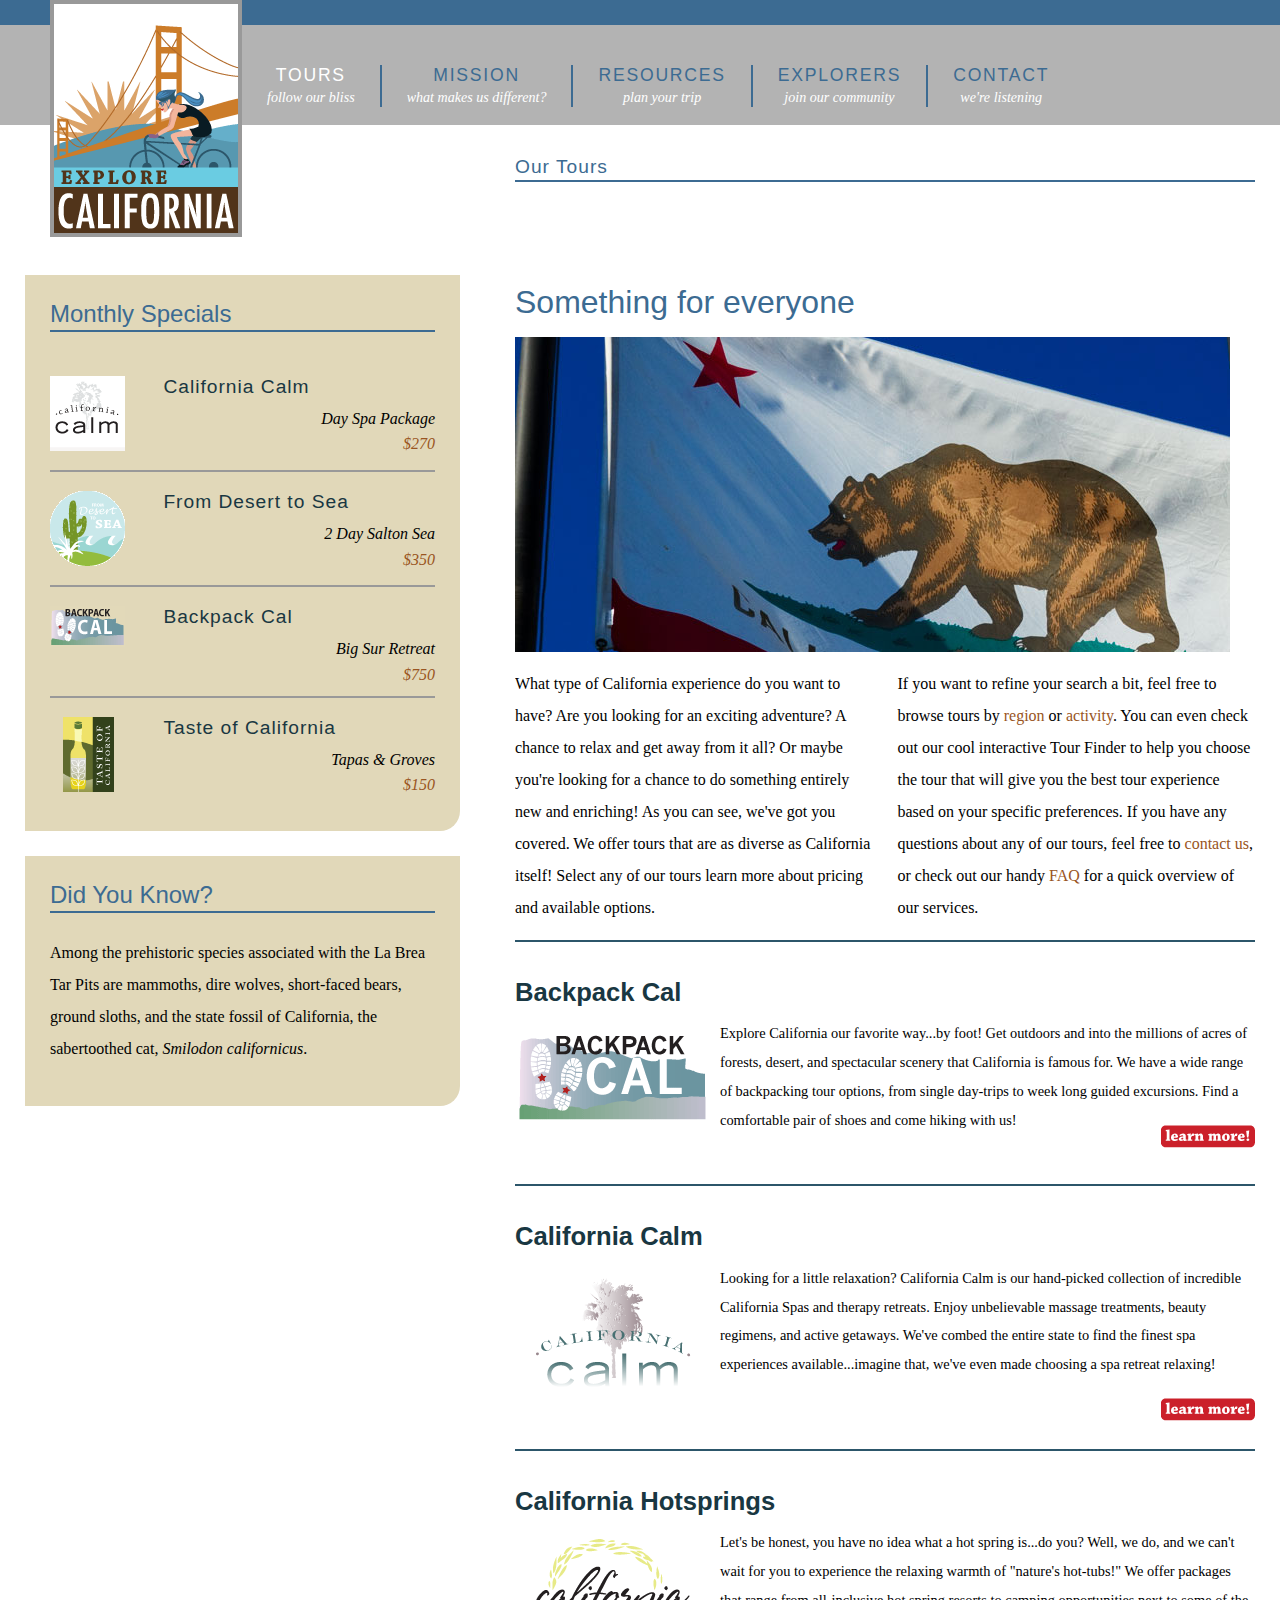
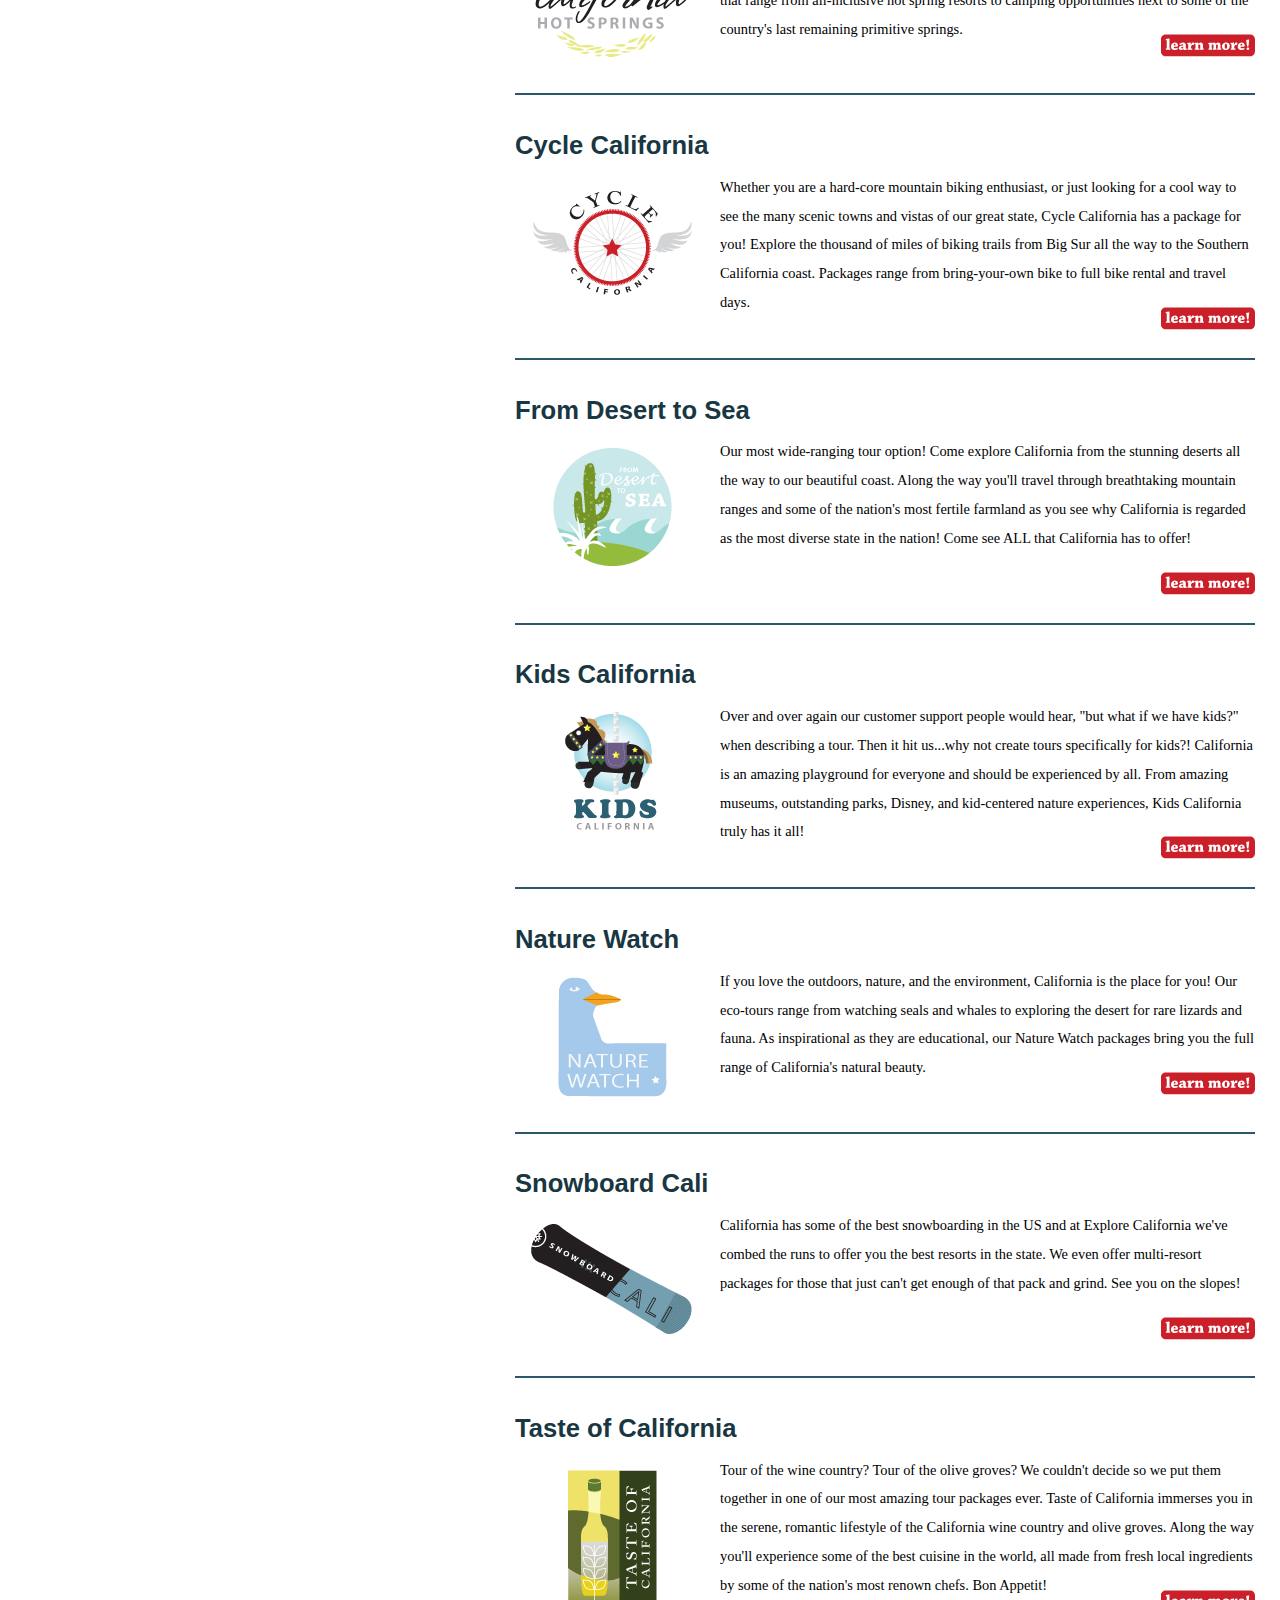
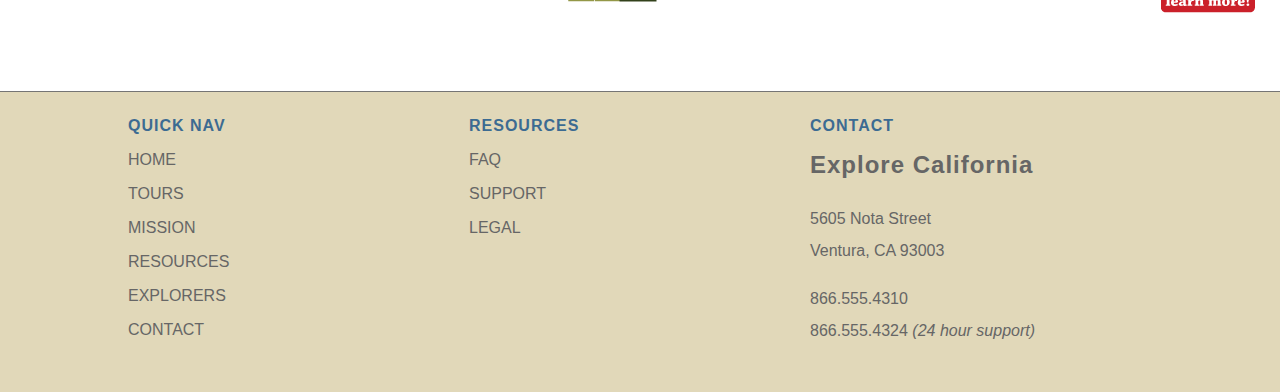
<file: tours.html>
<!doctype html>
<html lang="en">
  <head>
    <meta charset="utf-8">
    <title>Explore California: Tours</title>
    <link href="assets/stylesheets/main.css" rel="stylesheet" type="text/css" media="all">
    <script src="assets/javascripts/jquery-3.4.0.min.js"></script>
    <script src="assets/javascripts/menus.js"></script>
  </head>
  <body>
    <div id="wrapper">

      <div id="mainHeader">
        <a href="index.html" title="home" class="logo">
          <div id="logo">
            <h1>Explore California</h1>
          </div>
        </a>
        <div id="siteNav">
          <h1>Where do you want to go?</h1>
          <ul>
            <li><a href="tours.html" title="Our tours" class="current">Tours <br /><span class="tagline">follow our bliss</span></a>
              <ul>
                <li><a href="tours.html" title="Our tours">All Tours</a></li>
                <li><a href="tours.html" title="find tours">Tours by Activity</a></li>
                <li><a href="tours.html" title="find tours">Tours by Region</a></li>
                <li><a href="tours.html" title="find tours">Tour Finder</a></li>
              </ul>
            </li>
            <li><a href="mission.html" title="What we believe">Mission <br /><span class="tagline">what makes us different?</span></a></li>
            <li><a href="resources.html" title="planning resources">Resources <br /><span class="tagline">plan your trip</span></a>
              <ul>
                <li><a href="resources/faq.html" title="Got questions?">Tour FAQs</a></li>
                <li><a href="resources/additional_resources.html" title="additional resources">Tour Information</a></li>
                <li><a href="resources/terms.html" title="terms and conditions">Site Terms</a></li>
              </ul>
            </li>
            <li><a href="explorers.html" title="Our community">Explorers <br /><span class="tagline">join our community</span></a>
              <ul>
                <li><a href="explorers/join.html" title="join our community">Join the Explorers</a></li>
                <li><a href="blog/index.html" title="read our blog!">Read our Blog</a></li>
                <li><a href="explorers/gallery.html" title="contributor photos">Tour Photos</a></li>
                <li><a href="explorers/video.html" title="check out our podcast">Video podcast</a></li>
              </ul>
            </li>
            <li><a href="contact.html" title="contact us">Contact <br /><span class="tagline">we're listening</span></a>
              <ul>
                <li><a href="support.html" title="need help?">Support</a></li>
              </ul>
            </li>
          </ul>
        </div>
      </div>
  
      <div id="mainContent">
        <div id="contentHeader" class="hasCrumbs">
          <h1>Our Tours</h1>
          <div id="subLinks">
  		      <ul>
              <li><a href="tours.html" title="Our tours">All Tours</a></li>
              <li><a href="tours.html" title="find tours">Tours by Activity</a></li>
              <li><a href="tours.html" title="find tours">Tours by Region</a></li>
              <li><a href="tours.html" title="find tours">Tour Finder</a></li>
            </ul>
          </div>
        </div>
 
        <div id="mainArticle">
          <h1>Something for everyone</h1>
          <img src="assets/images/flag.jpg" alt="Our Tours" class="articleImage" />
          <div class="multiCol">
            <p>What type of California experience do you want to have? Are you looking for an exciting adventure? A chance to relax and get away from it all? Or maybe you're looking for a chance to do something entirely new and enriching! As you can see, we've got you covered. We offer tours that are as diverse as California itself! Select any of our tours learn more about pricing and available options.</p>
            <p>If you want to refine your search a bit, feel free to browse tours by <a href="tour_region.html">region</a> or <a href="tour_activity.html">activity</a>. You can even check out our cool interactive Tour Finder to help you choose the tour that will give you the best tour experience based on your specific preferences. If you have any questions about any of our tours, feel free to <a href="contact.html">contact us</a>, or check out our handy <a href="explorers/faq.html">FAQ</a> for a quick overview of our services.</p>
          </div>
 
          <div id="tourDescriptions">
            <div class="tourDescription">
              <h2>Backpack Cal</h2>
              <p><img src="assets/images/back_bug.gif" alt="Backpack Cal" width="195" height="120" />Explore California our favorite way...by foot! Get outdoors and into the millions of acres of forests, desert, and spectacular scenery that California is famous for. We have a wide range of backpacking tour options, from single day-trips to week long guided excursions. Find a comfortable pair of shoes and come hiking with us! <a href="tours/tour_detail_backpack.html" title="Backpack Cal" class="more">learn more!</a></p>
            </div>

            <div class="tourDescription">
              <h2>California Calm</h2>
              <p><img src="assets/images/calm_desc_bug.gif" width="195" height="120" alt="California Calm" />Looking for a little relaxation? California Calm is our hand-picked collection of incredible California Spas and therapy retreats. Enjoy unbelievable massage treatments, beauty regimens, and active getaways. We've combed the entire state to find the finest spa experiences available...imagine that, we've even made choosing a spa retreat relaxing! <a href="tourDetail_calm.html" title="California Calm" class="more">learn more!</a></p>
            </div>
            <div class="tourDescription">
              <h2>California Hotsprings</h2>
              <p><img src="assets/images/springs_desc_bug.gif" width="195" height="120" alt="California Hot Springs" />Let's be honest, you have no idea what a hot spring is...do you? Well, we do, and we can't wait for you to experience the relaxing warmth of "nature's hot-tubs!" We offer packages that range from all-inclusive hot spring resorts to camping opportunities next to some of the country's last remaining primitive springs.<a href="tourDetail_hotsprings.html" title="California Hotsprings" class="more">learn more!</a></p>
            </div>
            <div class="tourDescription">
              <h2>Cycle California</h2>
              <p><img src="assets/images/cycle_desc_bug.gif" width="195" height="120" alt="Cycle California" />Whether you are a hard-core mountain biking enthusiast, or just looking for a cool way to see the many scenic towns and vistas of our great state, Cycle California has a package for you! Explore the thousand of miles of biking trails from Big Sur all the way to the Southern California coast. Packages range from bring-your-own bike to full bike rental and travel days. <a href="tourDetail_cycle.html" title="California Cycle" class="more">learn more!</a></p>
            </div>
            <div class="tourDescription">
              <h2>From Desert to Sea</h2>
              <p><img src="assets/images/desert_desc_bug.gif" width="195" height="120" alt="From Desert to Sea" />Our most wide-ranging tour option! Come explore California from the stunning deserts all the way to our beautiful coast. Along the way you'll travel through breathtaking mountain ranges and some of the nation's most fertile farmland as you see why California is regarded as the most diverse state in the nation! Come see ALL that California has to offer! <a href="tourDetail_desert.html" title="Desert to Sea" class="more">learn more!</a></p>
            </div>
            <div class="tourDescription">
              <h2>Kids California</h2>
              <p><img src="assets/images/kids_desc_bug.gif" width="195" height="120" />Over and over again our customer support people would hear, "but what if we have kids?" when describing a tour. Then it hit us...why not create tours specifically for kids?! California is an amazing playground for everyone and should be experienced by all. From amazing  museums, outstanding parks, Disney, and kid-centered nature experiences, Kids California truly has it all! <a href="tourDetail_kids.html" title="Kids California" class="more">learn more!</a></p>
            </div>
            <div class="tourDescription">
              <h2>Nature Watch</h2>
              <p><img src="assets/images/nature_desc_bug.gif" width="195" height="120" alt="Nature Watch" />If you love the outdoors, nature, and the environment, California is the place for you! Our eco-tours range from watching seals and whales to exploring the desert for rare lizards and fauna. As inspirational as they are educational, our Nature Watch packages bring you the full range of California's natural beauty. <a href="tourDetail_nature.html" title="Nature Watch" class="more">learn more!</a></p>
            </div>
            <div class="tourDescription">
              <h2>Snowboard Cali</h2>
              <p><img src="assets/images/snow_desc_bug.gif" width="195" height="120" alt="Snow Cali" />California has some of the best snowboarding in the US and at Explore California we've combed the runs to offer you the best resorts in the state. We even offer multi-resort packages for those that just can't get enough of that pack and grind. See you on the slopes! <a href="tourDetail_snowboard.html" title="Snowboard Cali" class="more">learn more!</a></p>
            </div>
            <div class="tourDescription">
              <h2>Taste of California</h2>
              <p><img src="assets/images/taste_desc_bug.gif" width="195" height="140" alt="Taste of California" />Tour of the wine country? Tour of the olive groves? We couldn't decide so we put them together in one of our most amazing tour packages ever. Taste of California immerses you in the serene, romantic lifestyle of the California wine country and olive groves. Along the way you'll experience some of the best cuisine in the world, all made from fresh local ingredients by some of the nation's most renown chefs. Bon Appetit! <a href="tourDetail_taste.html" title="Taste of California" class="more">learn more!</a></p>
            </div>
          </div>
        </div>
      </div>
  
      <div id="secondaryContent">
        <div id="specials" class="callOut">
          <h1>Monthly Specials</h1>
          <h2 class="top"><img src="assets/images/calm_bug.gif" alt="California Calm" width="75" height="75" />California Calm</h2>
          <p>Day Spa Package <br />
            <a href="tours/tour_detail_cycle.html">$270</a></p>
          <h2><img src="assets/images/desert_bug.gif" alt="From desert to sea" width="75" height="75" />From Desert to Sea</h2>
          <p>2 Day Salton Sea <br />
            <a href="tours/tour_detail_cycle.html">$350</a></p>
          <h2><img src="assets/images/backpack_bug.gif" alt="Backpack Cal" width="75" height="41" />Backpack Cal</h2>
          <p>Big Sur Retreat <br />
            <a href="tours/tour_detail_cycle.html">$750</a></p>
          <h2><img src="assets/images/taste_bug.gif" alt="Taste of California" width="75" height="75" />Taste of California</h2>
          <p>Tapas &amp; Groves <br />
            <a href="tours/tour_detail_taste.html">$150</a></p>
        </div>
        <div id="trivia" class="callOut">
          <h1>Did You Know?</h1>
          <p>Among the prehistoric species associated with the La Brea Tar Pits are mammoths, dire wolves, short-faced bears, ground sloths, and the state fossil of California, the sabertoothed cat, <em>Smilodon californicus</em>.</p>
        </div>
      </div>
      
      <div id="pageFooter">
        <div id="quickLinks">
          <h1>Quick Nav</h1>
          <ul id="quickNav">
            <li><a href="index.html" title="Our home page">Home</a></li>
            <li><a href="tours.html" title="Explore our tours">Tours</a></li>
            <li><a href="mission.html" title="What we think">Mission</a></li>
            <li><a href="resources.html" title="Guidance and planning">Resources</a></li>
            <li><a href="explorers.html" title="Join our community">Explorers</a></li>
            <li><a href="contact.html" title="Contact and support">Contact</a></li>
          </ul>
        </div>
        <div id="footerResources">
          <h1>Resources</h1>
          <ul id="quickNav">
            <li><a href="resources/faq.html" title="Our home page">FAQ</a></li>
            <li><a href="support.html" title="Need help?">Support</a></li>
            <li><a href="resources/legal.html" title="The fine print">Legal</a></li>
          </ul>
        </div>
        <div id="companyInfo">
          <h1>Contact</h1>
          <h2>Explore California</h2>
          <p>5605 Nota Street<br />
            Ventura, CA 93003</p>
          <p>866.555.4310<br />866.555.4324 <em>(24 hour support)</em></p>
        </div>
      </div>
    </div>
  </body>
</html>
</file>
<file: assets/stylesheets/main.css>
@charset "UTF-8";

/*
Stylesheet for Explore California

©2019 LinkedIn Learning
This style sheet may be reused for personal education only
any reuse, educational or otherwise, without the expressed 
consent of LinkedIn Learning is prohibited.
*/

/* -------- color guide ----------
#3c6b92 : main blue
#6acce2 : light blue
#2c566a : teal accent
#193742 : dark blue
#e1d8b9 : sand accent
#cb7d20 : orange accent
#51341a : brown
#995522 : dark orange (used for links or high contrast accents)
#cb202a : red accent (this color does not encode well, use only for small accents)
#896287 : purple
*/

/* to jump to a specific section search for the unique character pair at the front of each TOC section 
  <<<tip, highlight the special character and use the shortcut for Find Selection Cntr/Cmd + Shift + G >> */
  
  /* ----- Style sheet TOC ----------------
      ^1 Global constants
    ^2 Global classes
    ^3 Home page layout
    ^4 Base Layout styles
    ^5 Region detail styles
      ^5a Header
      ^5b Navigation
      ^5c Main Content
        ^5d data tables
        ^5e spotlight region
        ^5f forms
      ^5g Secondary Content
      ^5h Footer
*/


/* ^1 --------------------------- global constants -------------------------*/
/*limited reset*/
html, body, div, h1, h2, h3, h4, h5, h6, p, blockquote, address, span, em, strong, img, ol, ul, li {
  margin: 0;
  padding: 0;
  border: 0;
}

a:link, a:visited {
  color: #952;
  text-decoration: none;
}
a:hover, a:active {
  color: #cb7d20;
  border-bottom: 1px dashed #cb7d20;
}
p + h1 {
  margin-top: 1em;
  padding-top: 1em;
  border-top: 2px solid #999;
}
p {
  font-size: 1em;
  line-height: 2;
  margin: 0 0 1em;
}

body {
  font: 100% Georgia, "Times New Roman", Times, serif;
  background: #3C6B92;
}

/* ^2 ------ global classes -------- */
.clear {
  clear: both;
}
span.accent {
  display: block;
  text-align: right;
}
#mainContent img.articleImage {
  display: block;
  margin: 1em 0;
}
.callOut {
  background: #e1d8b9;
  padding: 25px;
  margin-bottom: 25px;
  border-top-left-radius: 0px;
  border-top-right-radius: 0px;
  border-bottom-right-radius: 20px;
  border-bottom-left-radius: 0px;
  width: 385px;
}
/* ^3 ------------- home page specfic layout styles ----------- */
#home #wrapper {
  background: #000 url(../images/home_page_back.jpg) no-repeat 0 100px;
}
#actionCall {
  height: 328px;
  clear: both;
  border-top: 1px solid #757575;
}
#actionCall h1{
  font: normal 2.8em Helvetica, Arial, sans-serif;
  color: #fff;
  text-shadow: 1px 0px 0px #000;
  margin: 70px 0 0 607px;
  letter-spacing:1px;
}
#actionCall a:link, #actionCall a:visited{
  border: none;
  width: 285px;
  height: 55px;
  background: url(../images/tour_badge.png) no-repeat;
  display:block;
  margin: 70px 0 0 783px;
}
#actionCall a:hover, #actionCall a:active{
  background-position: left bottom;
}
#actionCall h2{
  text-indent:-1000em;
}
#home #contentWrapper{
  margin: 0 25px;
  padding: 25px;
  background: #fff;
  background: rgba(255,255,255, 0.9);
  float: left;
  width: 1180px;
}
#home #mainContent {
  float: right;
  width: 700px;
  padding-right: 0;
  margin-right: 0;
}
#home #secondaryContent {
  float: left;
  width: 400px;
  margin-top: 0;
}
#home #mainContent h1, #home #secondaryContent h1 {
  margin: 1em 0 .5em;
  padding-top: 2em;
  border-top: 2px solid #999;
}
#home #mainContent h1:first-child, #home #secondaryContent h1:first-child {
  border: none;
  padding-top: 0;
  margin: 0 0 .25em;
}
#home #mainContent p + h1 {
  margin-top: 1em;
  padding-top: 1em;
  border-top: 2px solid #999;
}
#home #mainContent p {
  font-size: 1em;
  line-height: 2;
  margin: 1em 0;
}
#home #mainContent p.spotlight{
  padding-right: 200px;
  background: url(../images/cycle_logo.png) no-repeat top right;
}
#home video {
  margin: 1em 0;
}
#home p.videoText {
  width: 525px;
}
/* ^4 --------------------- base layout styles ------------------- */
#wrapper {
   position: relative;
  padding: 0;
  width: 1280px;
  margin: 25px auto 0;
  background: #fff;
  text-align: left;
  z-index: 1; /*fix for IE menu issues*/
}
#mainHeader {
  position: relative;
  float: left;
  z-index: 2; /*fix for IE menu issues*/
}
#mainContent {
  float: right;
  width: 740px;
  margin-right: 25px;
  overflow: hidden;
}
#secondaryContent {
  float: left;
  margin-top: 150px;
  width: 440px;
  padding-left: 25px;
}
#pageFooter {
  background: #e1d8b9;
  clear:both;
  overflow: auto;
  border-top: 1px solid #757575;
  height: 300px;
  width: 100%;
}
/* ^5----------------------- region-detail styles ------------------------ */
/*  header  ^5a*/

#mainHeader a.logo:hover {
  border: none;
}
#mainHeader a.logo{
  width: 192px;
  height: 237px;
  display: block;
  background: url(../images/logo.gif) no-repeat;
  position: absolute;
  top: -25px;
  left: 50px;
  text-indent: -1000em;
  z-index: 2000;
}

/* navigation ^5b*/
#siteNav h1 {
  display: none;
}
#siteNav ul {
  list-style: none;
  padding:0;
  margin:0;
  float: left;
}
#siteNav > ul {
  height: 100px;
  background-color: #b3b3b3;
  width: 1038px; /*add padding-left for total width*/
  padding-left: 242px; /*allow logo to clear*/
}
#siteNav ul > li {
  float: left;
  margin:2.5em 0 0;
  padding: 0;
  position: relative;
}
#siteNav li a:link, #siteNav li a:visited{
  display: block;
  padding: 0 25px;
  border-right: 2px solid #3c6b92;
  font: 1.1em Helvetica, Arial, sans-serif;
  text-transform: uppercase;
  color: #3c6b92;
  text-align: center;
  letter-spacing: .1em;
}
#siteNav li a.current, #siteNav li a.current:hover {
  color: #fff;
  cursor: default;
}
#siteNav li a:hover, #siteNav li a:active{
  color: #fff;
  border-bottom: none;
}
#siteNav li a:link span.tagline, #siteNav li a:visited span.tagline{
  font: italic .8em Georgia, "Times New Roman", Times, serif;
  color: #fff;
  text-transform: none;
  padding-top: .5em;
  letter-spacing: 0;
}
#siteNav li:last-child a{
  border-right: none;
}
#siteNav li ul {
  position: absolute;
  top: 30px;
  left: auto;
  display: none;
  box-shadow: 2px 2px 5px #333;
  border-top-left-radius: 0px;
  border-top-right-radius: 0px;
  border-bottom-right-radius: 10px;
  border-bottom-left-radius: 10px; 
  width: 100%;
  background: #fff;
}
.no-js #siteNav li:hover ul, .no-js #siteNav li ul:hover{
  display: block;
}
#siteNav li ul li {
  float:none;
  padding: 0;
  margin:0;
}
#siteNav li ul a:link, #siteNav li ul a:visited {
  font:normal .7em Helvetica, Arial, sans-serif;
  line-height: 2.5em;
  text-align: center;
  color: #3c6b92;
  padding: 0 1em;
  display:block;
  border-right: none;
  letter-spacing: 0;
  border-bottom: 1px solid #3c6b92;
}
#siteNav li ul a:hover, #siteNav li ul a:active {
  color: #fff;
  background: #3c6b92;
}
/* mainContent ^5c */
#mainContent #contentHeader {
  margin-bottom: 6em;
}
/* keep headlines the same when crumbs are present */
#wrapper #mainContent div.hasCrumbs {
  margin-bottom: 4em;
}
#mainContent #contentHeader h1 {
  font: normal 1.2em Helvetica, Helvetica, Arial, sans-serif;
  padding-bottom: .1em;
  letter-spacing: 1px;
  border-bottom: 2px solid #3c6b92;
  color: #3c6b92;
  margin-top: 1.6em;
}
#mainContent #contentHeader #subLinks {
  display: none;
}
#mainContent h2{
  font: normal 1.4em Helvetica, Helvetica, Arial, sans-serif;
  color: #3c6b92;
  margin: 1em 0 0;
}
#mainContent h3{
  font: bold 1.2em Helvetica, Helvetica, Arial, sans-serif;
  color: #3c6b92;
  margin: 1em 0 0;
}
#mainContent #mainArticle {
  margin-bottom: 50px;
  float: left;
}
#mainContent #mainArticle pre {
  font-family: "Lucida Sans Unicode", "Lucida Grande", sans-serif;
  font-size: .9em;
  padding: 25px;
  background: #eee;
  border: 1px solid #ccc;
  margin-left: 25px;
  border-top-left-radius: 0px;
  border-top-right-radius: 0px;
  border-bottom-right-radius: 20px;
  border-bottom-left-radius: 0px;
  display: block;
}
#mainContent #mainArticle .multiCol {
  column-count: 2;
  column-gap: 25px;
}
#mainContent #mainArticle h1{
  font: normal 2em Helvetica, Arial, sans-serif;
  color: #3c6b92;
  margin: 1.2em 0 .2em;
}
#mainContent #mainArticle #supportOptions h2{
  font: normal 1.4em Helvetica, Arial, sans-serif;
  color: #2c566a;
}
#mainContent #mainArticle h2 span.tourCost {
  font-size: .8em;
  color: #666;
  font-style: italic;
  margin-top: .5em;
  display: block;
  border-bottom: 1px solid #666;
  padding-bottom: .25em;
  margin-bottom: 1em;
}
#mainContent #mainArticle ul {
  list-style: none;
  margin: 1em 0;
  padding: 0;
}
#mainContent #mainArticle ul ul{
  margin: 1.4em 0 1em 0;
}
#mainContent #mainArticle li {
  margin: 0 0 1.2em 2.4em;
  padding: 0 0 0 24px;
  background: url(../images/star_bullet.gif) no-repeat 0 2px;
  font-size: 1em;
  color: #51341a;
}
#mainContent #mainArticle li li{
  font-size: 100%;
  margin-bottom: .7em;
}
#mainContent #mainArticle ul.faqNav{
  column-count: 3;
  column-gap: 16px;
  padding: 0;
  width: 650px;
}
#mainContent #mainArticle ul.faqNav li{
  background: none;
  padding: 0;
  font-size: .8em;
}
#mainContent #mainArticle ul.faqNav a{
  background: #cb7d20;
  padding: 5px;
  font-family: Helvetica, Arial, sans-serif;
  color: #fff;
  width: 100%;
  display: block;
  text-align: center;
}
#mainContent #mainArticle ul.faqNav a:hover{
  background: #952;
  border: none;
}
#mainContent div.tourDescription {
  border-top: 2px solid #2c566a;
  float: left;
  clear: left;
  padding: 10px 0;
  margin-bottom: 15px;
}
#mainContent .tourDescription h2 {
  font-size: 1.6em;
  color: #193742;
  font-weight: bold;
  margin-bottom: .5em;
  clear: right;
}
#mainContent .tourDescription h3.price {
  font-size: 1.2em;
  font-family: Georgia, "Times New Roman", Times, serif;
  color: #666;
  font-weight: normal;
  font-style: italic;
  text-align: right;
  clear: right;
  margin: -1.6em 0 1em;
}
#mainContent .tourDescription p {
  font-size: .9em;
  line-height: 2;
}
#mainContent .tourDescription span.option {
  font-weight: bold;
  text-align: right;
  display:block;
}
#mainContent .tourDescription img {
  float: left;
  padding: 10px 10px 10px 0;
}
#mainContent .tourDescription a.more {
  display:block;
  float: right;
  width: 95px;
  height: 30px;
  background: url(../images/more_bug.gif) no-repeat left top;
  text-indent: -1000em;
  margin: 15px 0 0 15px;
}
#mainContent a.book {
  display:block;
  float: right;
  width: 95px;
  height: 30px;
  background: url(../images/book_bug.gif) no-repeat left top;
  text-indent: -1000em;
  margin: 15px 0 0 15px;
}
#mainContent a.detail {
  float: left;
}
#mainContent .tourDescription a.more:hover,#mainContent a.book:hover{
  background-position: right top;
  border: none;
}
#mainContent #mainArticle dl.faq {
  margin-bottom: 1em;
  padding-bottom: 1em;
  border-bottom: 1px solid #999;
}
#mainContent #mainArticle dl.faq dt {
  font: normal bold .9em Helvetica, Arial, sans-serif;
  padding: 0;
  margin: 1em 0 .5em;
  color: #333;
  letter-spacing: 1px;
}
#mainContent #mainArticle dl.faq dd {
  font-size: .9em;
  line-height: 1.4;
  color: #333;
  text-align: justify;
  margin: 0;
  padding: 0 0 0 2em;
}
#mainContent #mainArticle p a.top {
  text-align: right;
  padding-left: 30px;
  background: url(../images/return_top.gif) no-repeat;
  line-height: 20px;
  float: right;
}
#mainContent #mainArticle p a.top:hover {
  border: none;
  color: #333;
}
/* data tables ^5d */
/*simple tables*/
#mainContent table.simple {
  width: 90%;
  background: #c3cebc;
  border: none;
  margin: 1em 0 1em;
  border: 1px solid #666;
  border-collapse: collapse;
}
#mainContent table.small {
  width: 60%;
  border: none;
  margin: 1em 0 1em;
}
#mainContent table.simple thead{
  background: #555;
  border-bottom: 1px solid #000;
}
#mainContent table.simple thead th{
  font-size: .8em;
  font-weight: normal;
  text-align: left;
  padding: 0 10px;
  line-height: 2.6em;
  color: #fff;
}
#mainContent table.simple caption {
  text-transform: uppercase;
  font-weight: bold;
  font-size: 1.2em;
  text-align: left;
  font-family: Helvetica, Arial, sans-serif;
}
#mainContent table.simple caption time {
  font-size: .6em;
  font-style: italic;
  text-align: right;
  text-transform: lowercase;
  position: relative;
  right: 0;
  top: -1.4em;
  display: block;
}

#mainContent table.simple th, #mainContent table.simple td {
  font-family: Helvetica, Helvetica, Arial, sans-serif;
  font-size: .8em;
  padding-left: 1em;
  text-align: left;
  line-height: 3;
}
#mainContent table.simple td {
  border: 1px solid #666;
}
#mainContent table.small td {
  border: none;
}
#mainContent table.simple tr:nth-child(odd) {
  background: #e1d8b9;
}
/*complex tables*/
#mainContent table.complex {
  width: 95%;
  margin: 1em auto 1em;
  font-family: Helvetica, Helvetica, Arial, sans-serif;
  font-size: 0.9em;
  border-collapse: collapse;
  border: 1px solid #333;
  background: #e1d8b9;
}
#mainContent table.complex caption {
  text-transform: uppercase;
  font-weight: bold;
  font-size: 1.2em;
  text-align: left;
  font-family: Helvetica, Arial, sans-serif;
}
#mainContent table.complex th{
  font-size: 1em;
  font-weight: normal;
  text-align: left;
  padding: 0 10px;
  line-height: 2.6em;
  color: #FFF;
  background: #555;
  border-bottom: 1px solid #000;
}
#mainContent table.complex thead {
  background: url(../images/thead_back.gif) repeat-x left top;
  height: 40px;
}
#mainContent table.complex thead th {
  background: none;
  color: #000;
  text-align:left;
  border: 1px solid #333;
}
#mainContent table.complex td {
  padding: 0 10px;
  border: 1px solid #333;
  font-size: .8em;
}

#mainContent #trailType, #mainContent #trailPath, #mainContent #trailRating {
  background: #fff;
}
/* form styling ^5f */
#mainContent #mainArticle form p {
  color: #193742;
  margin: 0 0 20px 20px;
}
#mainContent #mainArticle form p.subHead {
  margin: 0 0 0 20px;
  clear: both;
}
#mainContent #mainArticle form label.subHead {
  display: block;
  float: none;
  margin: 0;
  width: auto;
}
#mainContent form {
  font: normal .9em Arial, Helvetica, sans-serif;
  color: #193742;
}
#mainContent fieldset {
  padding: 40px 20px 20px 20px;
  margin: 0 0 2em;
  background-color: #e1d8b9;
  width: 650px;
  border: none;
  position: relative;
  border-top-left-radius: 20px;
  border-top-right-radius: 0px;
  border-bottom-right-radius: 0px;
  border-bottom-left-radius: 0px;
}
#mainContent fieldset legend {
  padding: 0;
  margin: 0;
  color: #51341a;
}
#mainContent legend strong {
  position: absolute;
  margin-left: 20px;
  margin-top: 10px;
  font-size: 1.2em;
}
#mainContent input[type="text"], #mainContent input[type="email"],#mainContent input[type="password"],#mainContent input[type="tel"],#mainContent input[type="url"]{
  width: 350px;
  padding-right: 25px;
}
#mainContent textarea {
  width: 500px;
  height: 150px;
}
#mainContent form label{
  width: 80px;
  float: left;
  clear: left;
  margin-right: .50em;
}
#mainContent form label.inline {
  width: auto;
  float: none;
}

#mainContent #mainArticle form ol{
  list-style:none;
  margin: 0;
  padding: 0;
}
#mainContent #mainArticle form li {
  background: none;
  margin: 0;
  padding: 0;
}
#mainContent form input[required]{
  border-right: 4px solid #cb202a;
}
/*contact form*/
#mainContent form#frmContact .col1 {
  float: left;
  padding-left: 20px;
  margin-right: 20px;
  width: 160px;
  margin-bottom: 1em;
}
#mainContent form#frmContact .col2, #mainContent form#frmContact .col3 {
  float: left;
  margin-right: 20px;
  width: 170px;
}
#mainContent form#frmContact div p {
  margin: 0 0 .5em 0;
}
#mainContent form#frmContact div label {
  font-size: .9em;
  display: inline;
  float: none;
}
/* secondaryContent ^5g */
#secondaryContent h1 {
  font: normal 1.5em Helvetica, Arial, sans-serif;
  font-weight: normal;
  color: #3c6b92;
  padding-bottom: .1em;
  margin-bottom: 1em;
  border-bottom: 2px solid #3c6b92;
}
#secondaryContent #specials h2 {
  font-size: 1.2em;
  font-family: Helvetica, Arial, sans-serif;
  color: #193742;
  margin-bottom: 0;
  border-top: 2px solid #999;
  padding-top: 1em;
  font-weight: normal;
  clear: both;
  letter-spacing:1px;
}
#secondaryContent #specials h2.top {
  border:none;
  margin-top: 1em;
}
#secondaryContent #specials p {
  font-style: italic;
  text-align: right;
  margin: .5em 0;
  line-height: 1.6;
}
#secondaryContent #specials img {
  float: left;
  padding-bottom: 1em;
  padding-right: 2em;
}
/* footer region ^5h */  
#pageFooter div {
  float: left;
  width: 341px;
  padding-top: 25px;
}
#pageFooter div:first-child {
  margin-left: 128px;
}
#pageFooter div h1{
  font-family: Helvetica, Arial, sans-serif;
  font-size: 1em;
  letter-spacing:1px;
  color: #3c6b92;
  text-transform: uppercase;
  margin-bottom: 1em;
}
#pageFooter div h2{
  font-family: Helvetica, Arial, sans-serif;
  font-size: 1.5em;
  letter-spacing:1px;
  color: #666;
  margin-bottom: 1em;
}
#pageFooter div p{
  font-family: Helvetica, Arial, sans-serif;
  font-size: 1em;
  margin-bottom: 1em;
  color: #666;
}
#pageFooter div ul{
  list-style: none;
  margin: 0;
  padding:0;
}
#pageFooter div li {
  margin-bottom: 1em;
}
#pageFooter div li a:link, #pageFooter div li a:visited {
  font-family: Helvetica, Arial, sans-serif;
  text-transform: uppercase;
  color: #666;
}
#pageFooter div li a:hover, #pageFooter div li a:active {
  color: #fff;
  border: none;
}
</file>
